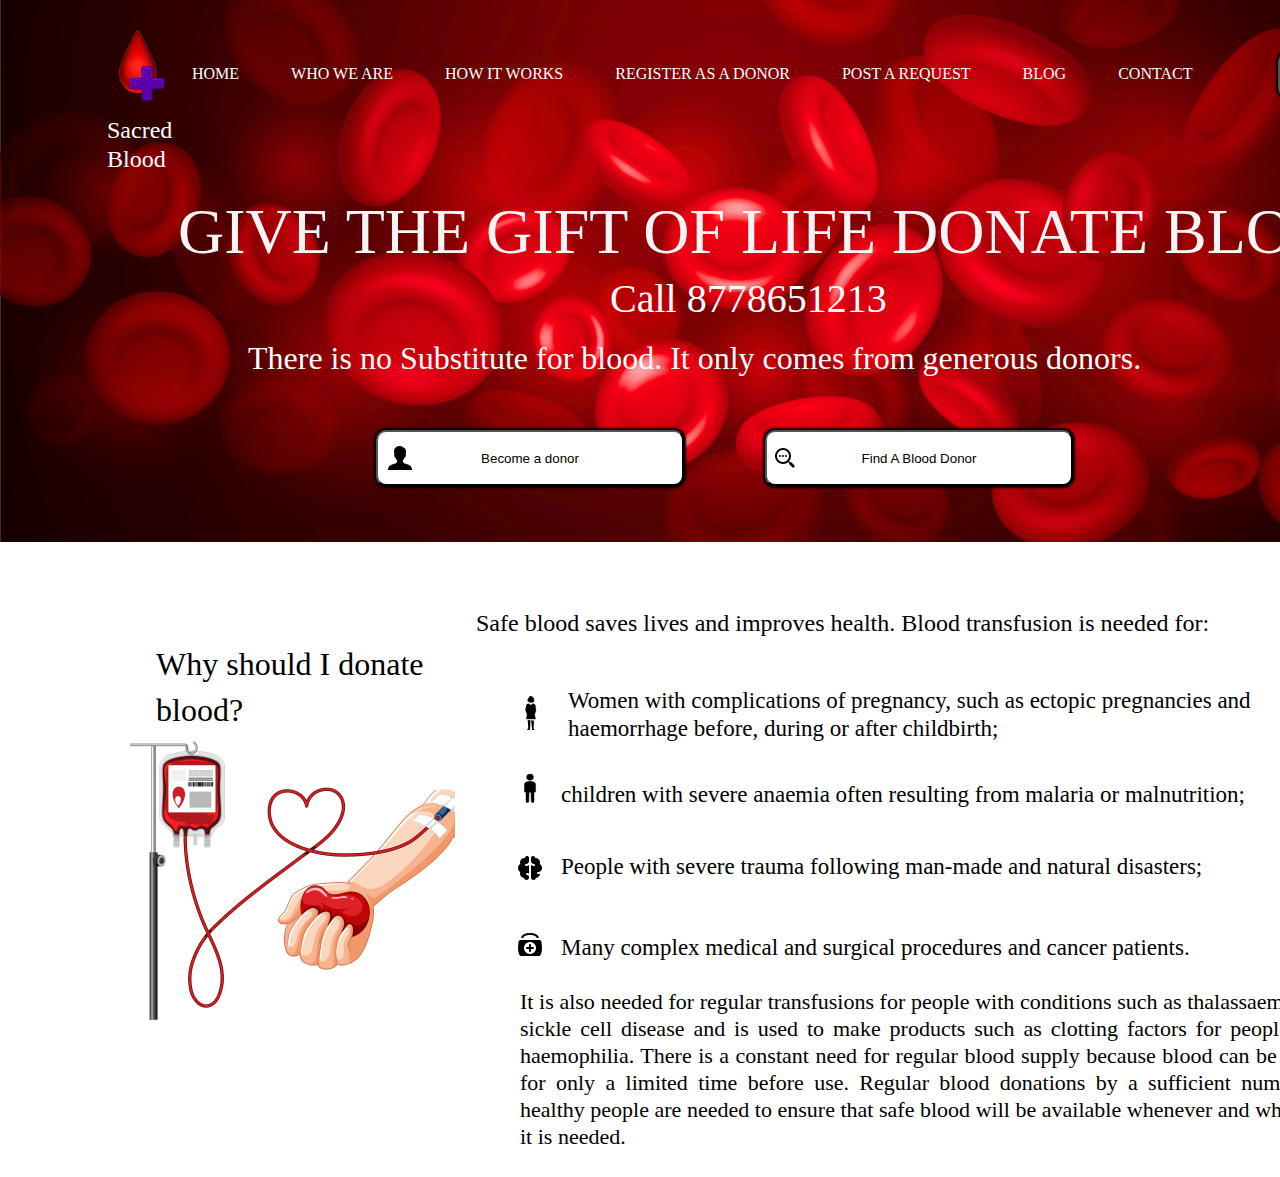
<file: blood kow/index.html>
<html>
    <head>
        <title>Sacred Blood</title>
        <link rel="stylesheet" type="text/css" href="css/home.css" />
    </head>
    <body>
        <div class="bg1 pichead">
        <div class="nn">
            <a class="tab" href="#"></a>
            <a class="tab" href="#"></a>
            <a class="tab" href="#"></a>
            <a class="tab" href="index.html">Home</a>
            <a class="tab" href="aboutus.html">Who We are</a>
            <a class="tab" href="how.html">How it Works</a>
            <a class="tab" href="register.html">Register as a Donor</a>
            <a class="tab" href="request.html">Post a Request</a>
            <a class="tab" href="#">Blog</a>
            <a class="tab" href="contact.html">Contact</a>
        </div>
        <img src="images/logo.png" alt="" class="logo">
        <input type="Submit" value="Blood Request" class="bloodrequest">
        <div>
            <h2 class="head">Sacred Blood</h2>
        </div>
        <div>
            <h1 class="mainhead">GIVE THE GIFT OF LIFE DONATE BLOOD</h1>
            <h3 class="number">Call 8778651213</h3>
            <h2 class="subhead">There is no Substitute for blood. It only comes from generous donors.</h2>
        </div>
        <div>
            <input class="becomeadonor" type="Submit" value="Become a donor">
            <input class="findablooddonor" type="Submit" value="Find A Blood Donor">
            <img class="man" src="images/man.png">
            <img class="search" src="images/search.png">
        </div>
        </div>
        <div>
            <h2 claSS="part2">Why should I donate blood?</h2>
            <p class="safe">Safe blood saves lives and improves health. Blood transfusion is needed for:
            </p>
            <img class ="icgirl" src="images/girl.png">
            <img class="icboy" src="images/boy.png">
            <img class="icbrain" src="images/brain.png">
            <img class="icmedkit" src="images/medkit.png">
            <p class="women">Women with complications of pregnancy, such as ectopic pregnancies and haemorrhage before, during or after childbirth;</p>
            <p class="children">children with severe anaemia often resulting from malaria or malnutrition;</p>
            <p class="people">People with severe trauma following man-made and natural disasters;</p>
            <p class="many">Many complex medical and surgical procedures and cancer patients.</p>
        </div>
        <img class="pichead2" src="images/head2.png">
        <p class="it">It is also needed for regular transfusions for people with conditions such as thalassaemia and sickle cell disease and is used to make products such as clotting factors for people with haemophilia. There is a constant need for regular blood supply because blood can be stored for only a limited time before use. Regular blood donations by a sufficient number of healthy people are needed to ensure that safe blood will be available whenever and wherever it is needed.</p>
    </body>
</html>
</file>
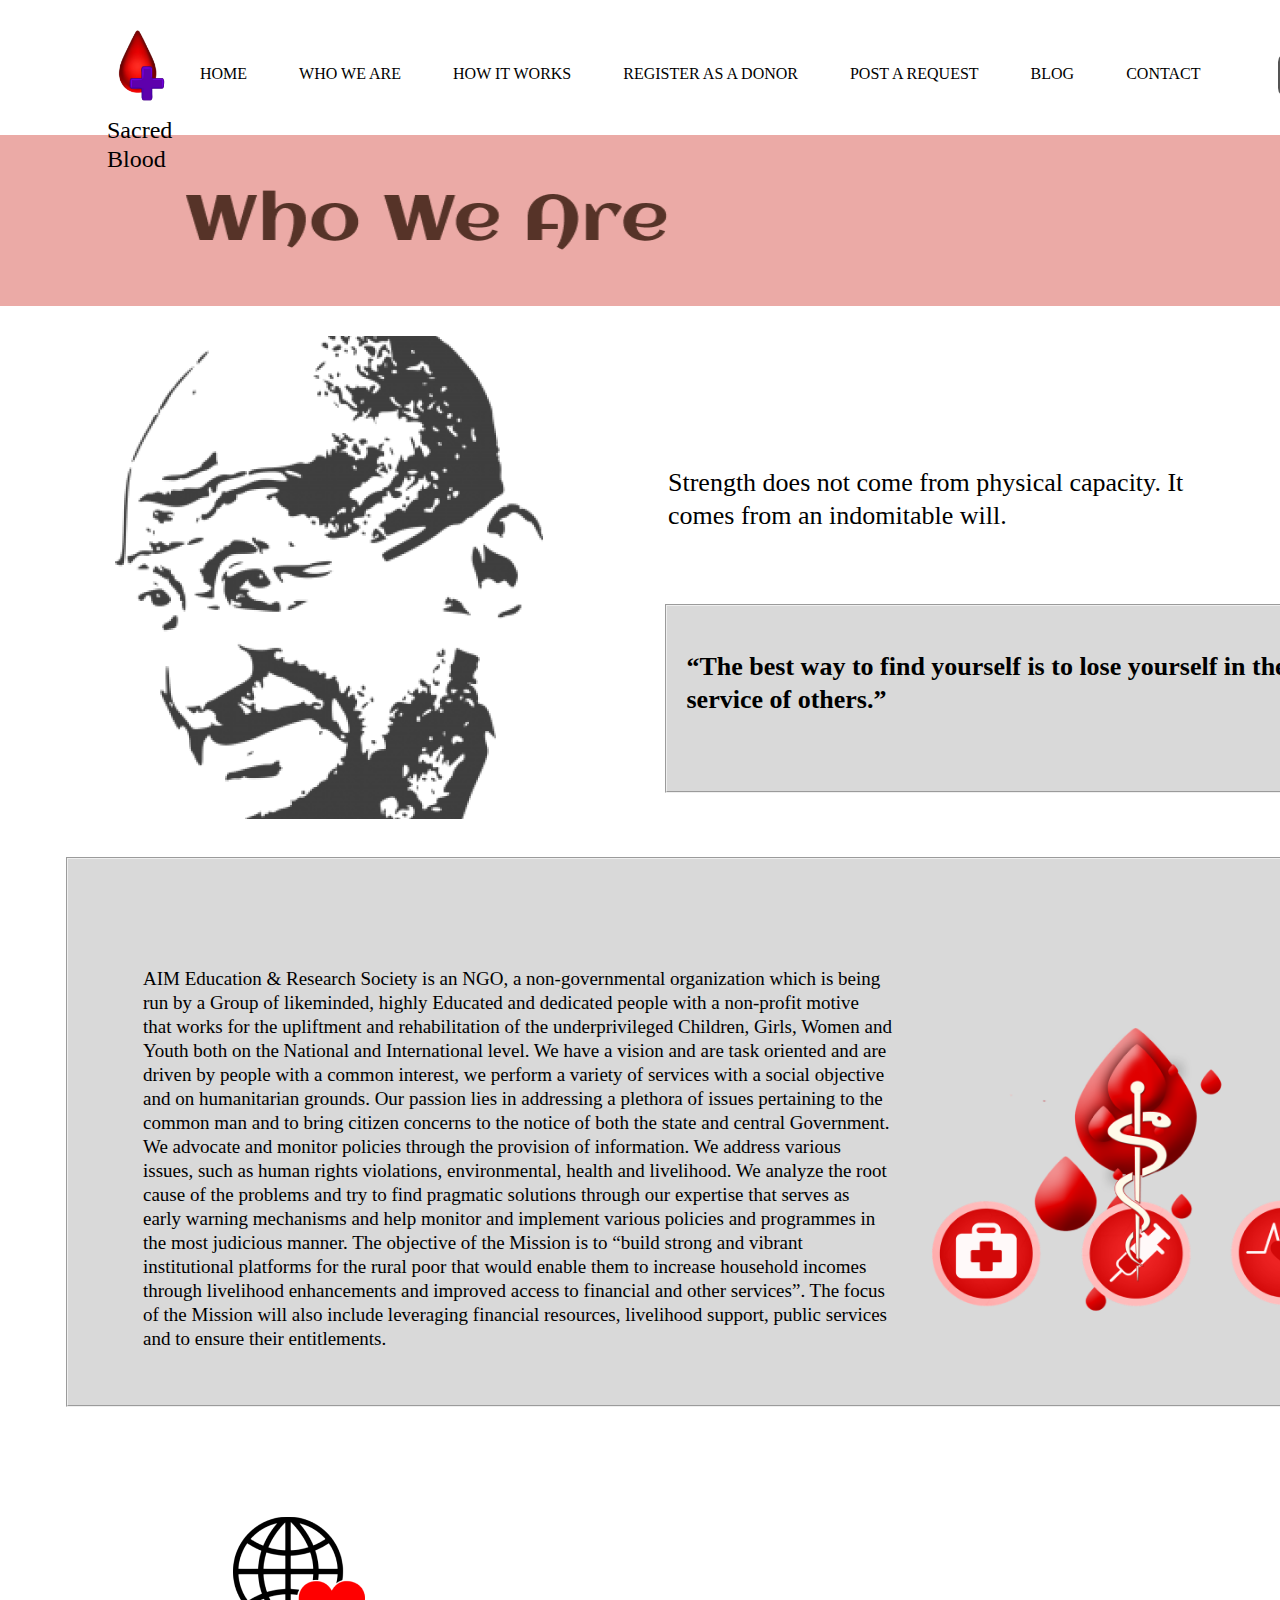
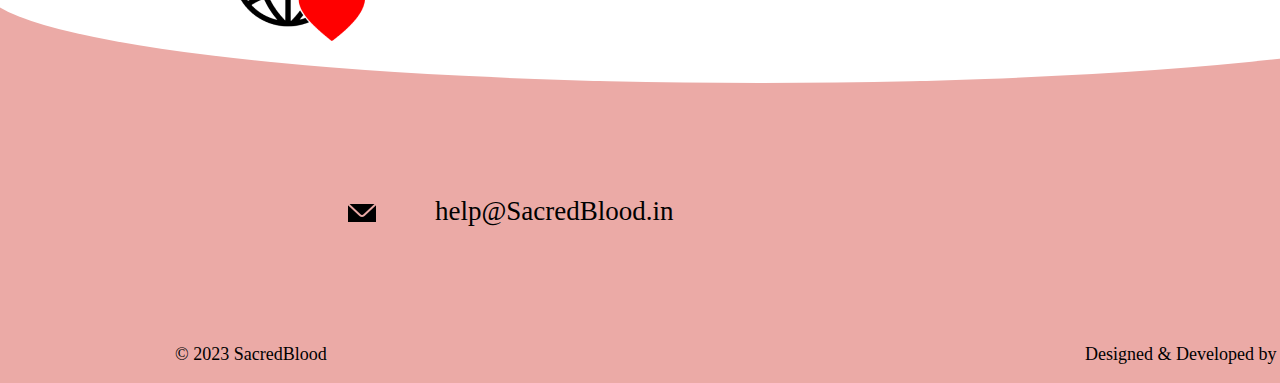
<file: blood kow/aboutus.html>
<html>
    <head>
        <title>About Us</title>
        <link rel="stylesheet" type="text/css" href="css/aboutus.css" />
    </head>
    <body>
        <div class="nn">
            <a class="tab" class="home" href="#"></a>
            <a class="tab" class="home" href="#"></a>
            <a class="tab" class="home" href="#"></a>
            <a class="tab" class="home" href="index.html">Home</a>
            <a class="tab" class="home" href="aboutus.html">Who We are</a>
            <a class="tab" class="home" href="how.html">How it Works</a>
            <a class="tab" class="home" href="register.html">Register as a Donor</a>
            <a class="tab" class="home" href="request.html">Post a Request</a>
            <a class="tab" class="home" href="#">Blog</a>
            <a class="tab" class="home" href="contact.html">Contact</a>
        </div>
        <input type="Submit" value="Blood Request" class="bloodrequest">
        <img src="images/about.png" class="headrect">        
        <div>
            <img src="images/logo.png" alt="" class="logo">
            <h2 class="head">Sacred Blood</h2>
        </div>
        <img class="gandhi" src="images/gandhi.png">
        <h2 class="quote">Strength does not come from physical capacity. It comes from an indomitable will.</h2>
        <fieldset class="quotet">
            <h4>“The best way to find yourself is to lose yourself  in the service of others.”</h4>
        </fieldset>
        <fieldset class="us">
            <p class="ust">AIM Education & Research Society is an NGO, a non-governmental organization which is being run by a Group of likeminded, highly Educated and dedicated people with a non-profit motive that works for the upliftment and rehabilitation of the underprivileged Children, Girls, Women and Youth both on the National and International level. We have a vision and are task oriented and are driven by people with a common interest, we perform a variety of services with a social objective and on humanitarian grounds.
                Our passion lies in addressing a plethora of issues pertaining to the common man and to bring citizen concerns to the notice of both the state and central Government. We advocate and monitor policies through the provision of information. We address various issues, such as human rights violations, environmental, health and livelihood. We analyze the root cause of the problems and try to find pragmatic solutions through our expertise that serves as early warning mechanisms and help monitor and implement various policies and programmes in the most judicious manner.
                The objective of the Mission is to “build strong and vibrant institutional platforms for the rural poor that would enable them to increase household incomes through livelihood enhancements and improved access to financial and other services”. The focus of the Mission will also include leveraging financial resources, livelihood support, public services and to ensure their entitlements.</p>
        </fieldset>
        <img class="blogo" src="images/blogo.png">
        <div class="rectangle"></div>
        <div class="oval"></div>
        <img class="world" src="images/charity-heart-silhouette-4772938 1.png" alt="">
        <img class="mail" src="images/mail.png" alt="">
        <p class="mailt">help@SacredBlood.in</p>
        <p class="right">© 2023 SacredBlood</p>
        <p class="right2">Designed & Developed by SacredBlood</p>
    </body>
</html>
</file>
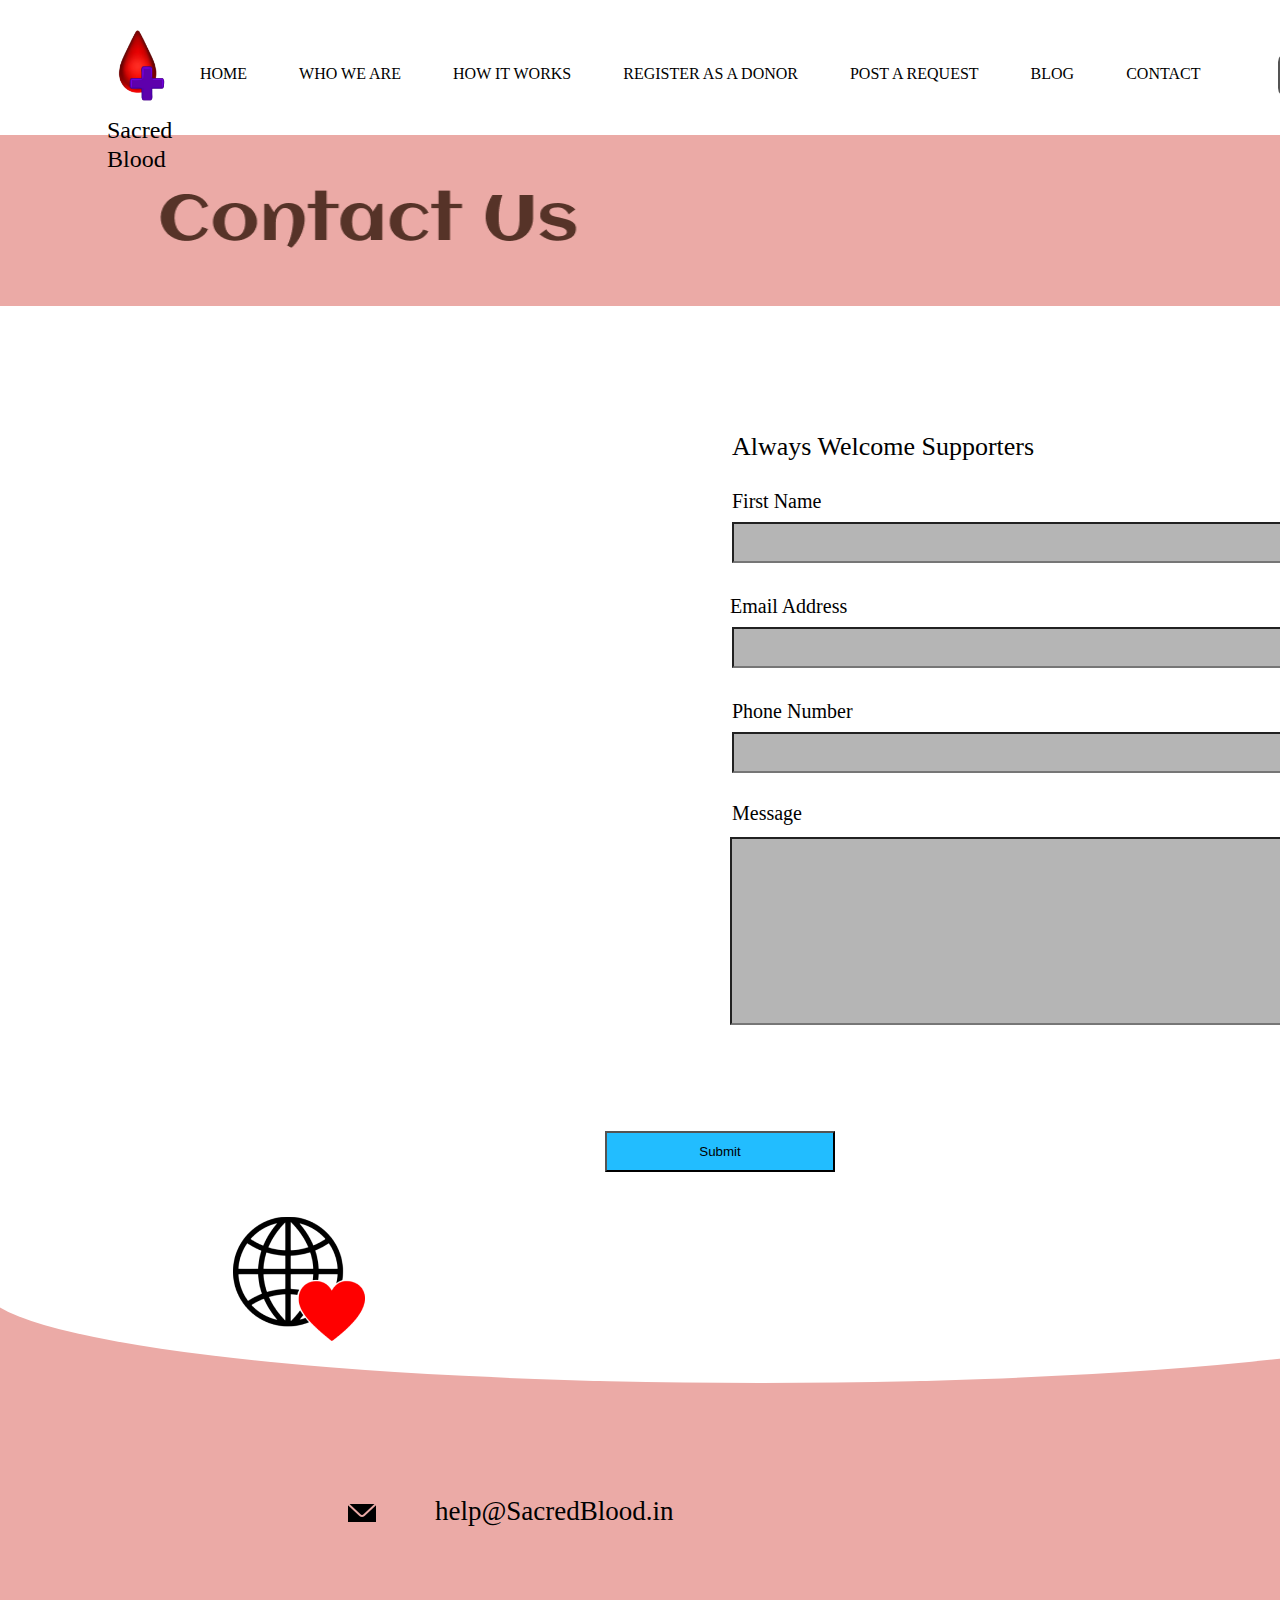
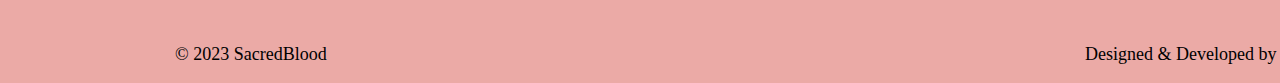
<file: blood kow/contact.html>
<html>
    <head>
        <title>Contact Us</title>
        <link rel="stylesheet" type="text/css" href="css/contact.css" />
    </head>
    <body>
        <div class="nn">
            <a class="tab" class="home" href="#"></a>
            <a class="tab" class="home" href="#"></a>
            <a class="tab" class="home" href="#"></a>
            <a class="tab" class="home" href="index.html">Home</a>
            <a class="tab" class="home" href="who.html">Who We are</a>
            <a class="tab" class="home" href="how.html">How it Works</a>
            <a class="tab" class="home" href="register.html">Register as a Donor</a>
            <a class="tab" class="home" href="request.html">Post a Request</a>
            <a class="tab" class="home" href="#">Blog</a>
            <a class="tab" class="home" href="contact.html">Contact</a>
        </div>
        <input type="Submit" value="Blood Request" class="bloodrequest">
        <img src="images/contact.png" class="headrect">
        <div>
            <img src="images/logo.png" alt="" class="logo">
            <h2 class="head">Sacred Blood</h2>
        </div>
        <h2 class="headl">Always Welcome Supporters</h2>
        <label class="fn">First Name</label>
        <input class="fnt" type="text">
        <label class="email">Email Address</label>
        <input class="emailt" type="text">
        <label class="phone">Phone Number</label>
        <input class="phonet" type="text">
        <label class="message">Message</label>
        <input class="messaget" type="text">
        <input class="butsend" type="submit">
        <div class="rectangle"></div>
        <div class="oval"></div>
        <img class="world" src="images/charity-heart-silhouette-4772938 1.png" alt="">
        <img class="mail" src="images/mail.png" alt="">
        <p class="mailt">help@SacredBlood.in</p>
        <p class="right">© 2023 SacredBlood</p>
        <p class="right2">Designed & Developed by SacredBlood</p>
    </body>
</html>
</file>
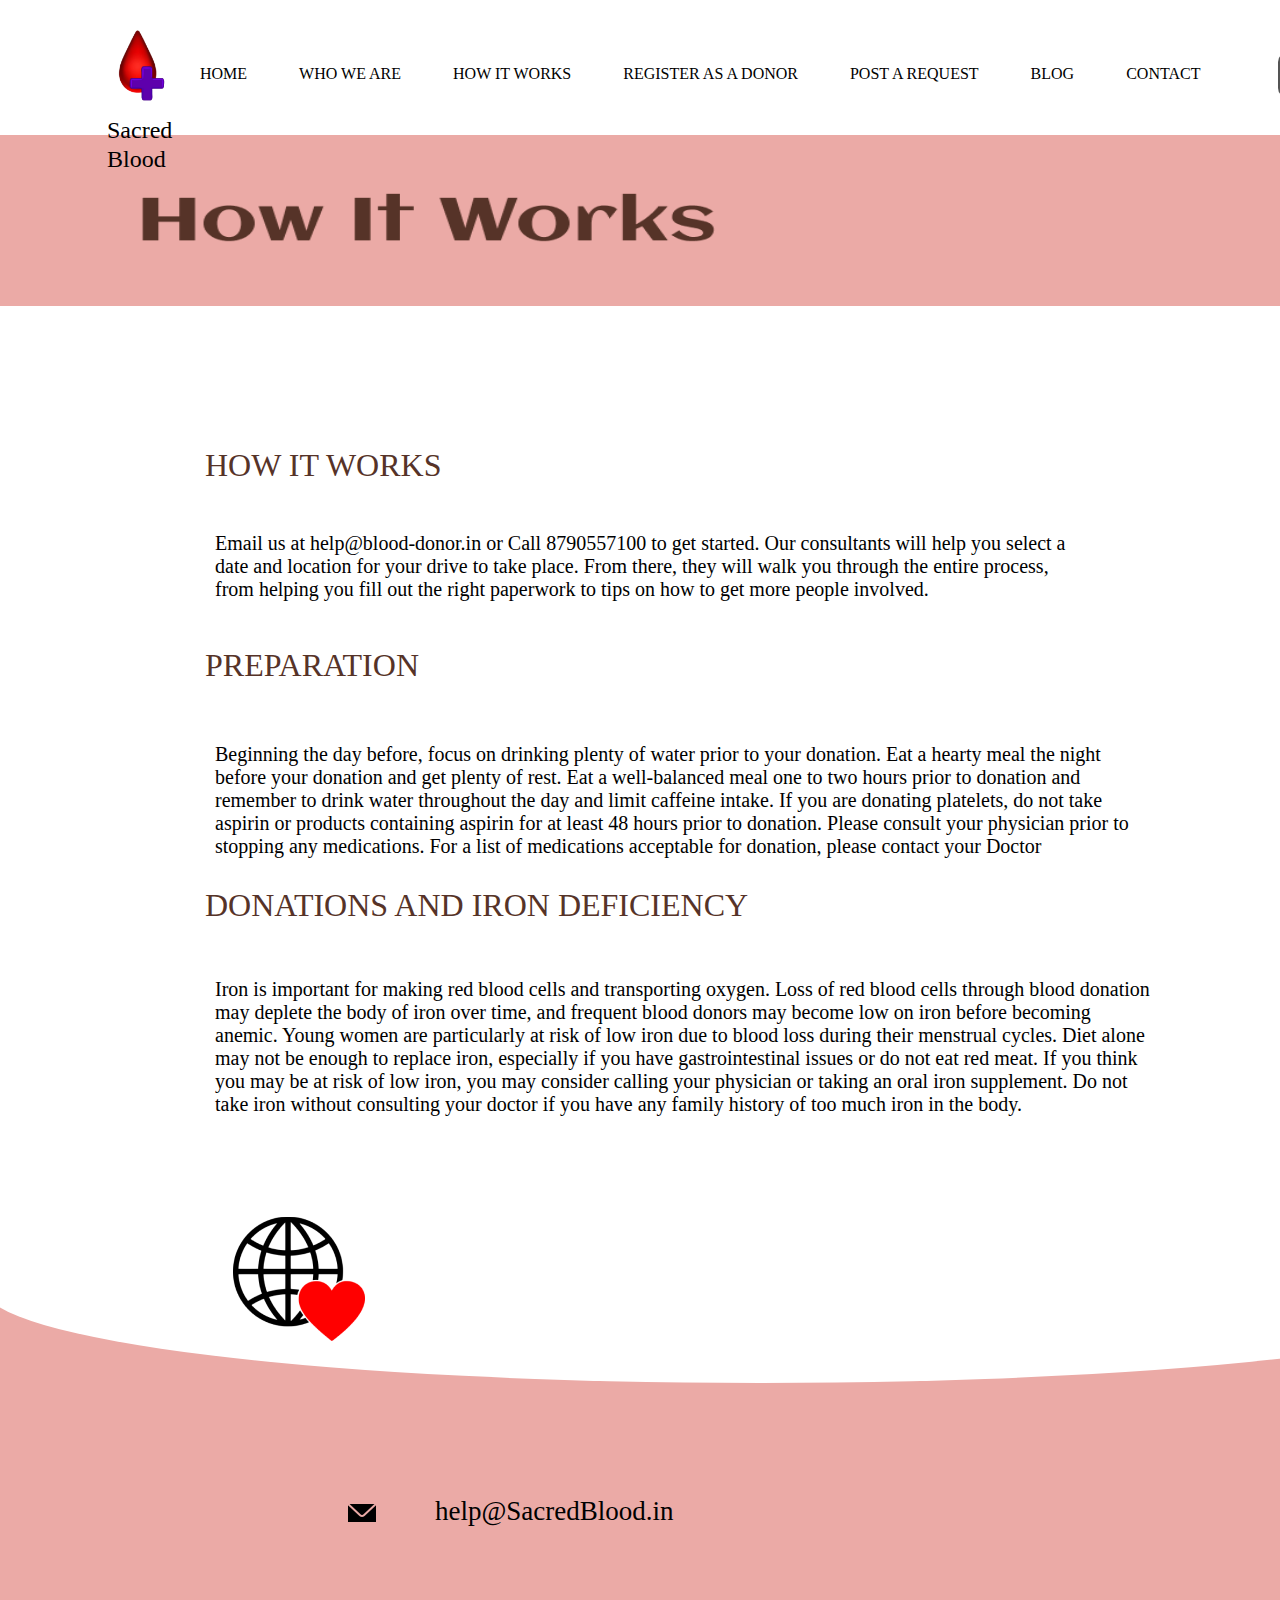
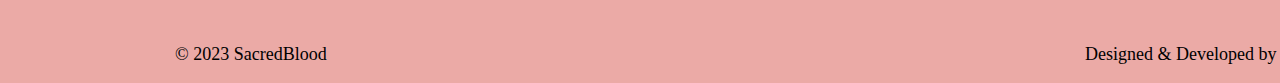
<file: blood kow/how.html>
<html>
    <head>
        <title>How it Works</title>
        <link rel="stylesheet" type="text/css" href="css/how.css" />
    </head>
    <body>
        <div class="nn">
            <a class="tab" class="home" href="#"></a>
            <a class="tab" class="home" href="#"></a>
            <a class="tab" class="home" href="#"></a>
            <a class="tab" class="home" href="index.html">Home</a>
            <a class="tab" class="home" href="aboutus.html">Who We are</a>
            <a class="tab" class="home" href="how.html">How it Works</a>
            <a class="tab" class="home" href="register.html">Register as a Donor</a>
            <a class="tab" class="home" href="request.html">Post a Request</a>
            <a class="tab" class="home" href="#">Blog</a>
            <a class="tab" class="home" href="contact.html">Contact</a>
        </div>
        <input type="Submit" value="Blood Request" class="bloodrequest">
        <img src="images/how.png" class="headrect">        
        <div>
            <img src="images/logo.png" alt="" class="logo">
            <h2 class="head">Sacred Blood</h2>
        </div>
        <h1 class="head1">How It Works</h1>
        <p class="head1t">Email us at help@blood-donor.in or Call 8790557100 to get started. Our consultants will help you
            select a date and location for your drive to take place. From there, they will walk you through the
            entire process, from helping you fill out the right paperwork to tips on how to get more people 
            involved.</p>
        <h1 class="head2">Preparation</h1>
        <p class="head2t">Beginning the day before, focus on drinking plenty of water prior to your donation. Eat a hearty meal the night before your donation and get plenty of rest. Eat a well-balanced meal one to two hours prior to donation and remember to drink water throughout the day and limit caffeine intake. If you are donating platelets, do not take aspirin or products containing aspirin for at least 48 hours prior to donation. Please consult your physician prior to stopping any medications. For a list of medications acceptable for donation, please contact your Doctor</p>
        <h1 class="head3">DONATIONS AND IRON DEFICIENCY</h1>
        <p class="head3t">Iron is important for making red blood cells and transporting oxygen. Loss of red blood cells through blood donation may deplete the body of iron over time, and frequent blood donors may become low on iron before becoming anemic. Young women are particularly at risk of low iron due to blood loss during their menstrual cycles.
            Diet alone may not be enough to replace iron, especially if you have gastrointestinal issues or do not eat red meat. If you think you may be at risk of low iron, you may consider calling your physician or taking an oral iron supplement. Do not take iron without consulting your doctor if you have any family history of too much iron in the body.</p>
        <div class="rectangle"></div>
        <div class="oval"></div>
        <img class="world" src="images/charity-heart-silhouette-4772938 1.png" alt="">
        <img class="mail" src="images/mail.png" alt="">
        <p class="mailt">help@SacredBlood.in</p>
        <p class="right">© 2023 SacredBlood</p>
        <p class="right2">Designed & Developed by SacredBlood</p>
    </body>
</html>
</file>
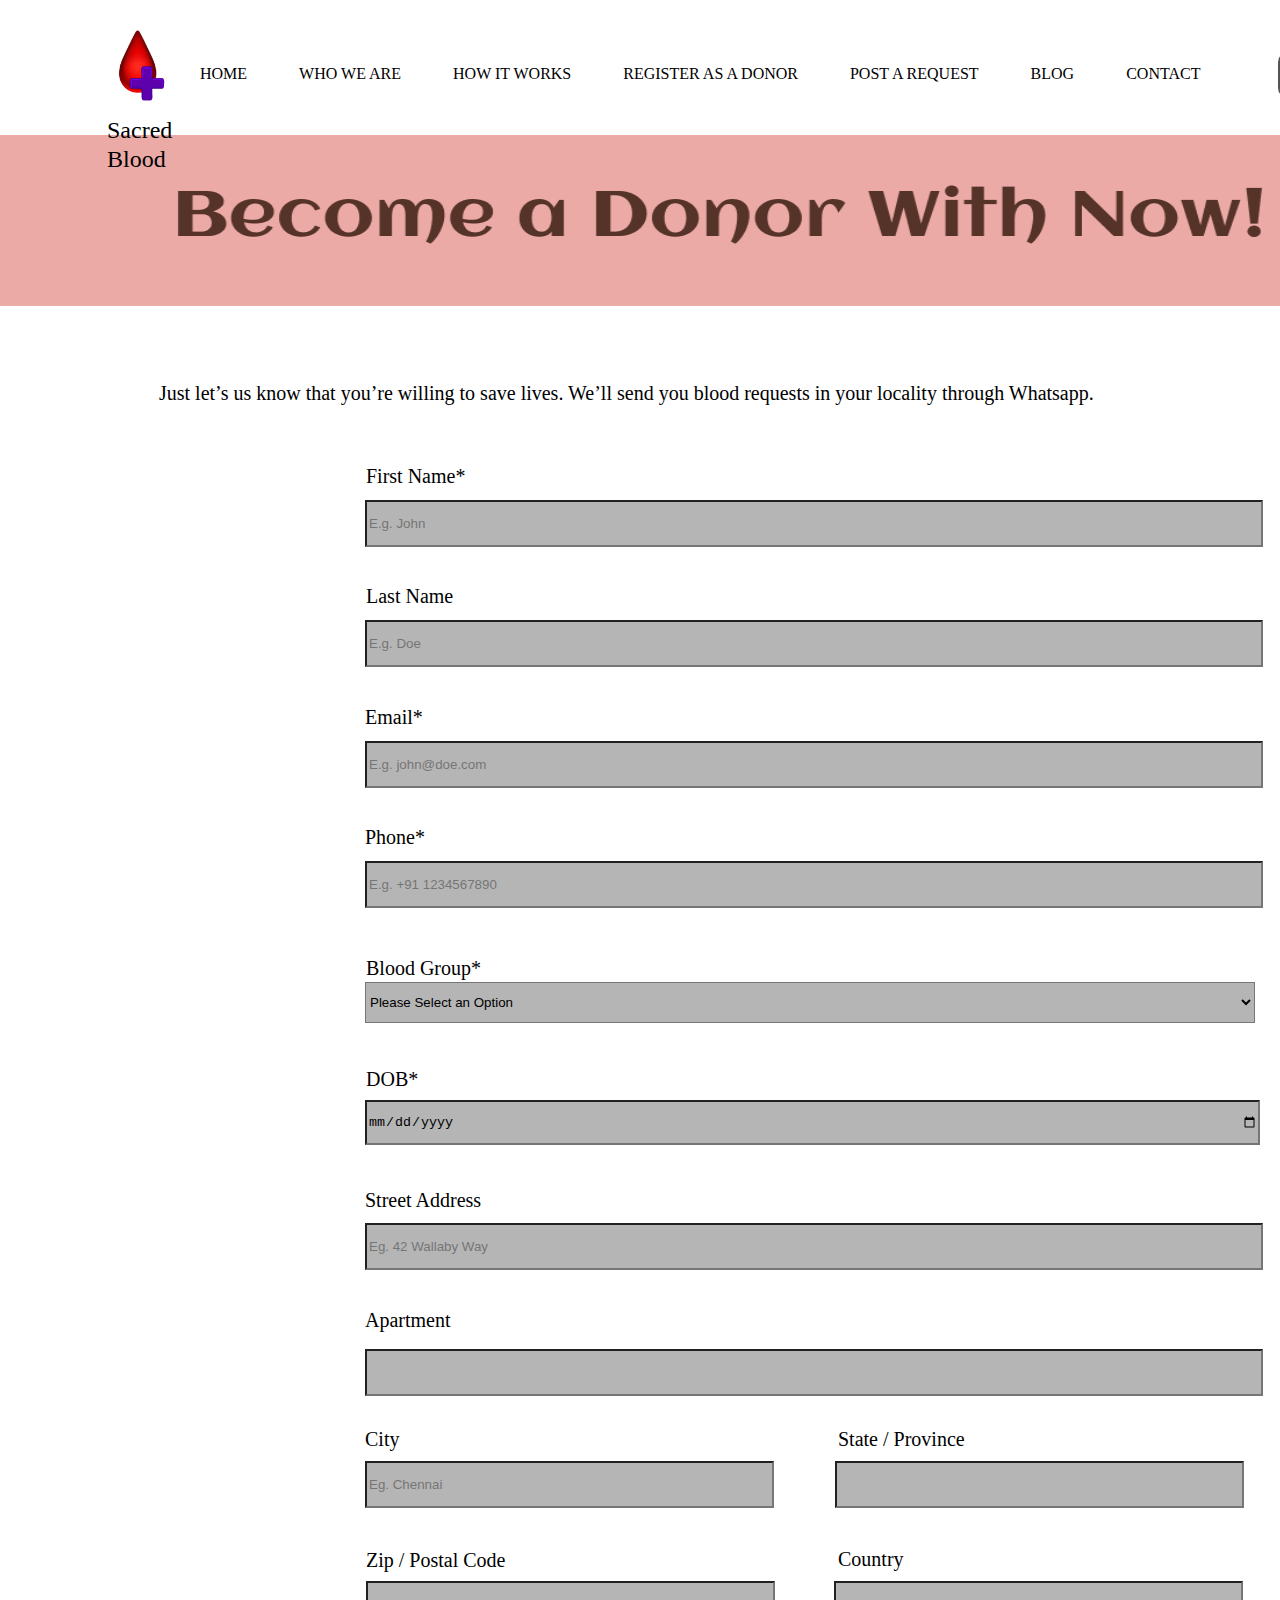
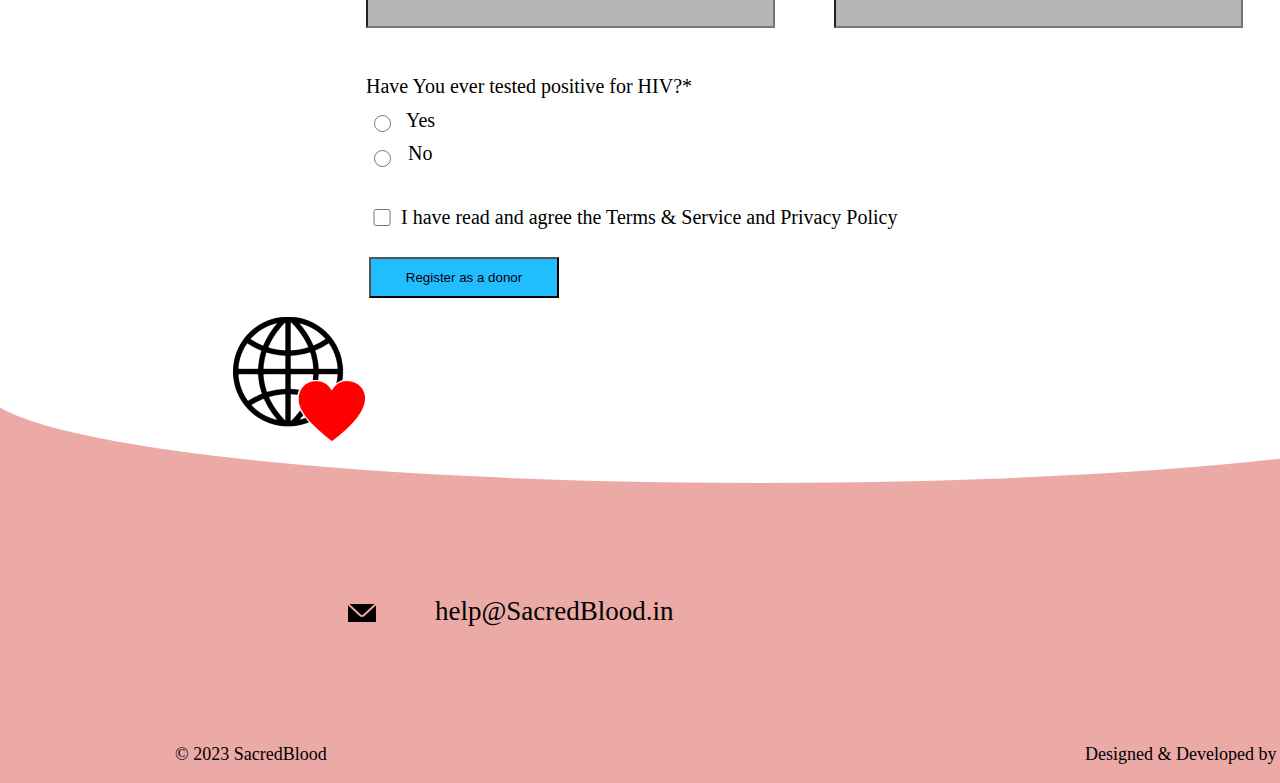
<file: blood kow/register.html>
<!DOCTYPE html>
<html lang='en'>
    <head>
        <meta charset="UTF-8">
        <meta http-equiv="X-UA-Compatible" content="IE=edge">
        <meta name="viewport" content="width=device-width, initial-scale=1.0">
        <title>Register as a Donor</title>
        <link rel="stylesheet" type="text/css" href="css/register.css" />
    </head>
    <body>
        <div class="nn">
            <a class="tab" class="home" href="#"></a>
            <a class="tab" class="home" href="#"></a>
            <a class="tab" class="home" href="#"></a>
            <a class="tab" class="home" href="index.html">Home</a>
            <a class="tab" class="home" href="aboutus.html">Who We are</a>
            <a class="tab" class="home" href="how.html">How it Works</a>
            <a class="tab" class="home" href="register.html">Register as a Donor</a>
            <a class="tab" class="home" href="request.html">Post a Request</a>
            <a class="tab" class="home" href="#">Blog</a>
            <a class="tab" class="home" href="contact.html">Contact</a>
        </div>
        <input type="Submit" value="Blood Request" class="bloodrequest">
        <img src="images/rectanglehead.png" class="headrect">        
        <div>
            <img src="images/logo.png" alt="" class="logo">
            <h2 class="head">Sacred Blood</h2>
        </div>
        <h4 class="wordhead">Just let’s us know that you’re willing to save lives. We’ll send you blood requests in your locality through Whatsapp.</h4>
        <form class="register" action="" method="post">
        
        <p class="fn">First  Name*</p>
        <input class="fnt" type="text" placeholder="E.g. John"name="firstname"required>
     
        
        <p class="ln">Last Name </p>
        <input class="lnt" type="text" placeholder="E.g. Doe"name="lastname">

        
        <p class="e">Email*</p>
        <input class="et" type="email" placeholder="E.g. john@doe.com"name="email"required>


        <p class="ph">Phone*</p>
        <input class="pht" type="number" placeholder="E.g. +91 1234567890"name="phone"required>

        <p class="bg">Blood Group*</p>
        <select class="bgt" name="blood" required>
            <option>Please Select an Option</option>
            <option>A+</option>
            <option >A-</option>
            <option >B+</option>
            <option >B-</option>
            <option >O+</option>
            <option >O-</option>
            <option >AB+</option>
            <option >AB-</option>
            <option >Bombay Blood type</option>
        </select>
        <p class="dob">DOB*</p><br>
        <input class="dobt" type="date" name="dob" required>
        <p class="st">Street Address</p>
        <input class="stt" type="text" placeholder="Eg. 42 Wallaby Way"name="street">
        <p class="apartment">Apartment</p>
        <input class="apartmentt" type="text"name="apart">
        <p class="city">City</p>
        <input class="cityt" type="text" placeholder="Eg. Chennai"name="city">
        <p class="state">State / Province</p>
        <input class="statet" type="text"name="state">
        <p class="zip">Zip / Postal Code</p>
        <input class="zipt" type="number"name="zip">
        <p class="country">Country</p>
        <input class="countryt" type="text"name="country">
        <p class="qn">Have You ever tested positive for HIV?*</p>

        <input class="qn1" type="radio" name="hiv" value="Yes">
        <label class="qnl1" >Yes</label>
        <input class="qn2" type="radio" name="hiv"value="No">
        <label class="qnl2">No</label>

        
        <form action="#" onsubmit="if(document.getElementById('agree').checked) { return true; } else { alert('Please indicate that you have read and agree to the Terms and Conditions and Privacy Policy'); return false; }">
        <input class="ck" type="checkbox"required>
        <p class="ckt">I have read and agree the Terms & Service and Privacy Policy</p>
        <input class="submitbut" type="Submit" name="submit" value="Register as a donor">
        </form>
    </form>

        <div class="rectangle"></div>
        <div class="oval"></div>
        <img class="world" src="images/charity-heart-silhouette-4772938 1.png" alt="">
        <img class="mail" src="images/mail.png" alt="">
        <p class="mailt">help@SacredBlood.in</p>
        <p class="right">© 2023 SacredBlood</p>
        <p class="right2">Designed & Developed by SacredBlood</p>
    </body>
</html>
</file>
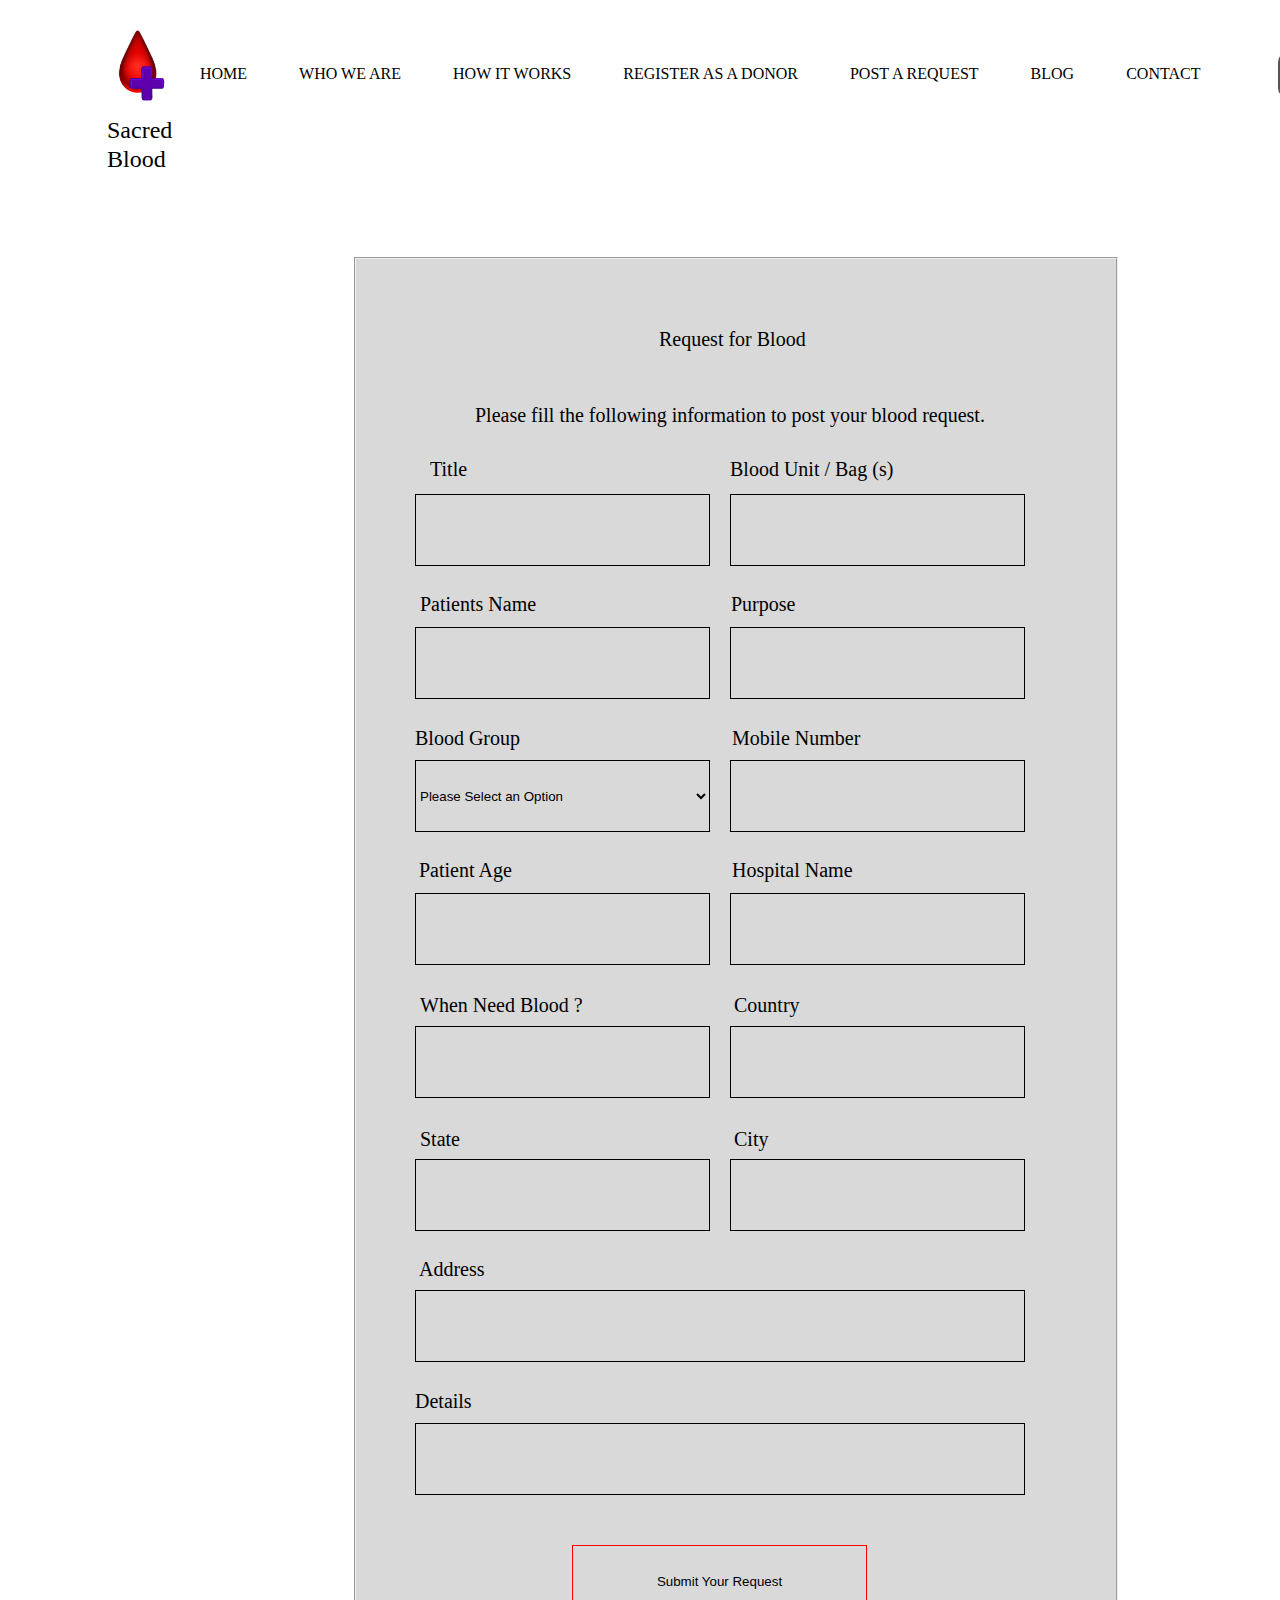
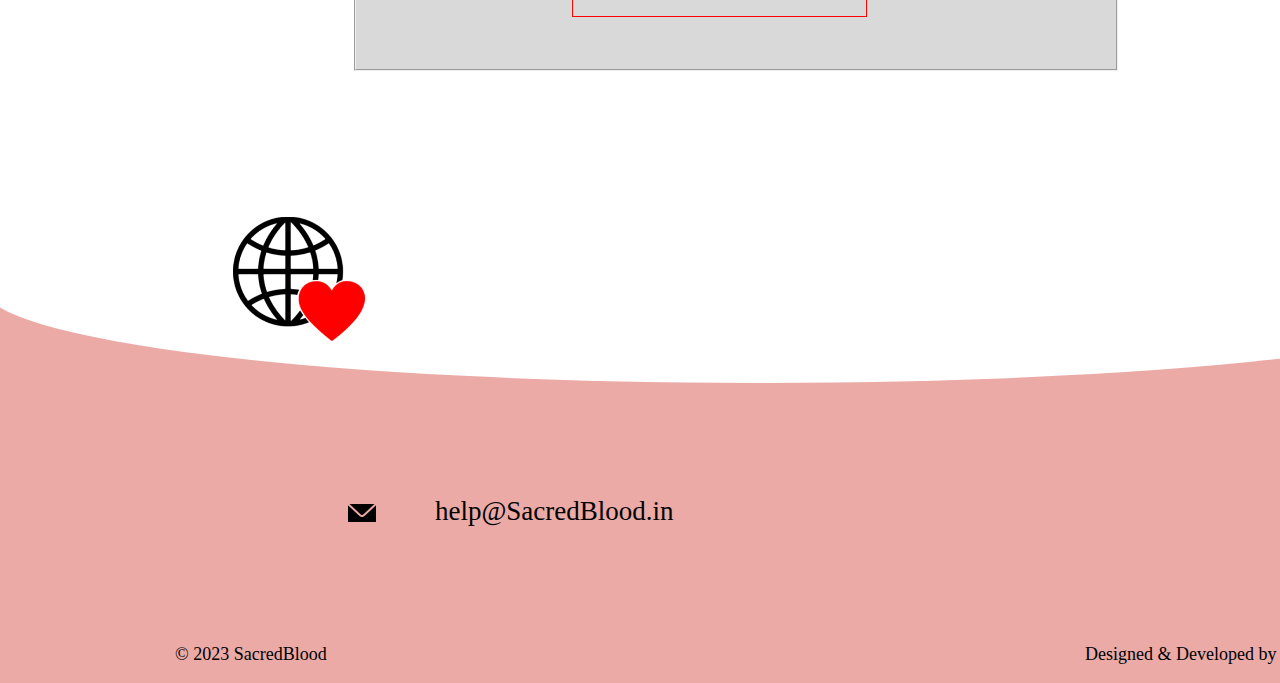
<file: blood kow/request.html>
<html>
    <head>
        <title>Request Post</title>
        <link rel="stylesheet" type="text/css" href="css/request.css" />
    </head>
    <body>
        <div class="nn">
            <a class="tab" class="home" href="#"></a>
            <a class="tab" class="home" href="#"></a>
            <a class="tab" class="home" href="#"></a>
            <a class="tab" class="home" href="index.html">Home</a>
            <a class="tab" class="home" href="aboutus.html">Who We are</a>
            <a class="tab" class="home" href="how.html">How it Works</a>
            <a class="tab" class="home" href="register.html">Register as a Donor</a>
            <a class="tab" class="home" href="request.html">Post a Request</a>
            <a class="tab" class="home" href="#">Blog</a>
            <a class="tab" class="home" href="contact.html">Contact</a>
        </div>
        <input type="Submit" value="Blood Request" class="bloodrequest">
        <div>
            <img src="images/logo.png" alt="" class="logo">
            <h2 class="head">Sacred Blood</h2>
        </div>
        <fieldset class="field">
           
        </fieldset>
        <h3 class="fhead">Request for Blood</h3>
        <h4 class="fhead2">Please fill the following information to post your blood request.</h4>
        <form action="">
        <label class="title">Title</label>
        <input class="titlet" name="title" type="text">
        <label class="blood">Blood Unit / Bag (s)</label>
        <input class="bloodt" type="text" name="unit" require>
        <label class="patient">Patients Name</label>
        <input class="patientt" type="text" name="name" require>
        <label class="purpose" >Purpose</label>
        <input class="purposet" type="text" name="purpose">
        <label class="bloodg">Blood Group</label>
        <select class="bloodgt" name="blood" required>
            <option>Please Select an Option</option>
            <option>A+</option>
            <option >A-</option>
            <option >B+</option>
            <option >B-</option>
            <option >O+</option>
            <option >O-</option>
            <option >AB+</option>
            <option >AB-</option>
            <option >Bombay Blood type</option>
        </select>
        <label class="mobile">Mobile Number</label>
        <input class="mobilet" type="text" name="mobile" require>
        <label class="patienta">Patient Age</label>
        <input class="patientat" type="text" name="age">
        <label class="hospital">Hospital Name</label>
        <input class="hospitalt" type="text" name="hospital" require>
        <label class="when">When Need Blood ?</label>
        <input class="whent" type="text" name="why">
        <label class="country">Country</label>
        <input class="countryt" type="text" name="country">
        <label class="state">State</label>
        <input class="statet" type="text" name="state">
        <label class="city">City</label>
        <input class="cityt" type="text" name="city">
        <label class="address">Address</label>
        <input class="addresst" type="text" name="address">
        <label class="detail">Details</label>
        <input class="detailt" type="text" name="details">
        <input class="sub" type="submit" value="Submit Your Request">
        <div class="rectangle"></div>
        <div class="oval"></div>
        <img class="world" src="images/charity-heart-silhouette-4772938 1.png" alt="">
        <img class="mail" src="images/mail.png" alt="">
        <p class="mailt">help@SacredBlood.in</p>
        <p class="right">© 2023 SacredBlood</p>
        <p class="right2">Designed & Developed by SacredBlood</p>
        </form>
    </body>
</html>
</file>
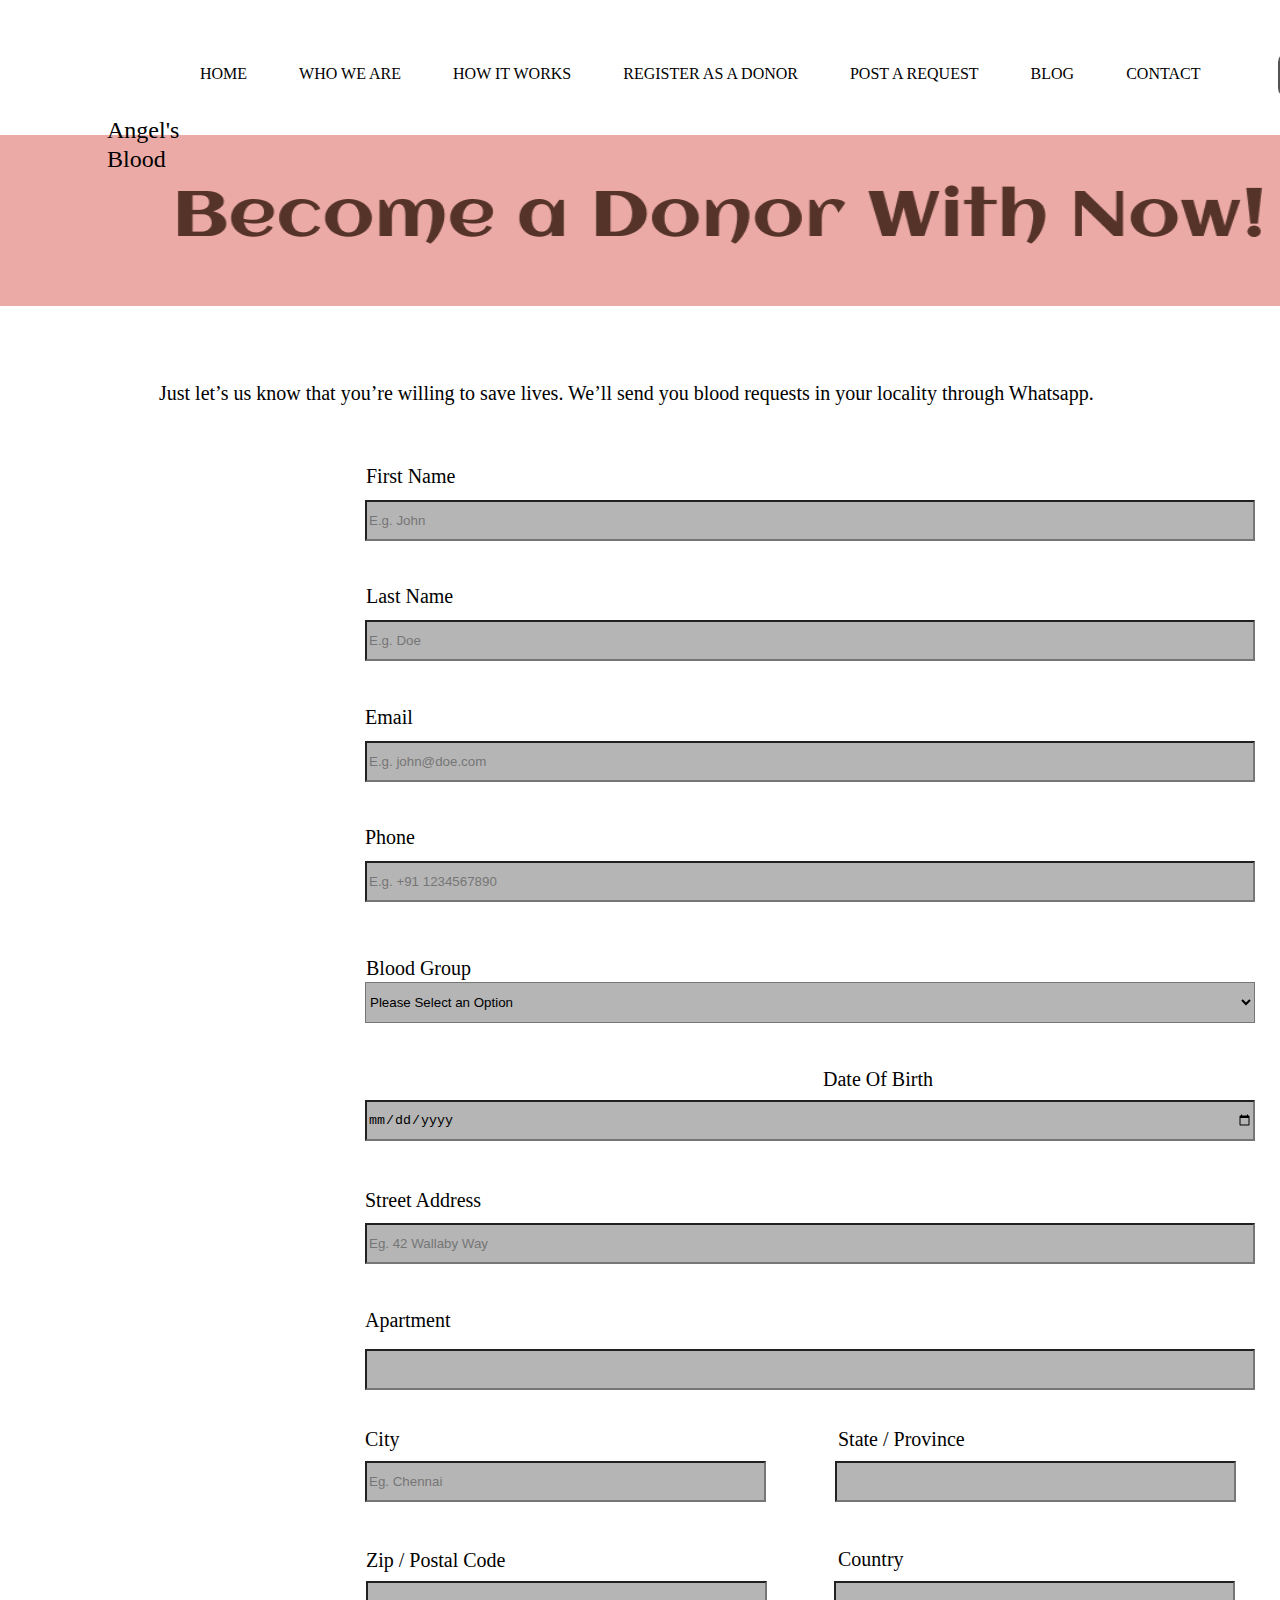
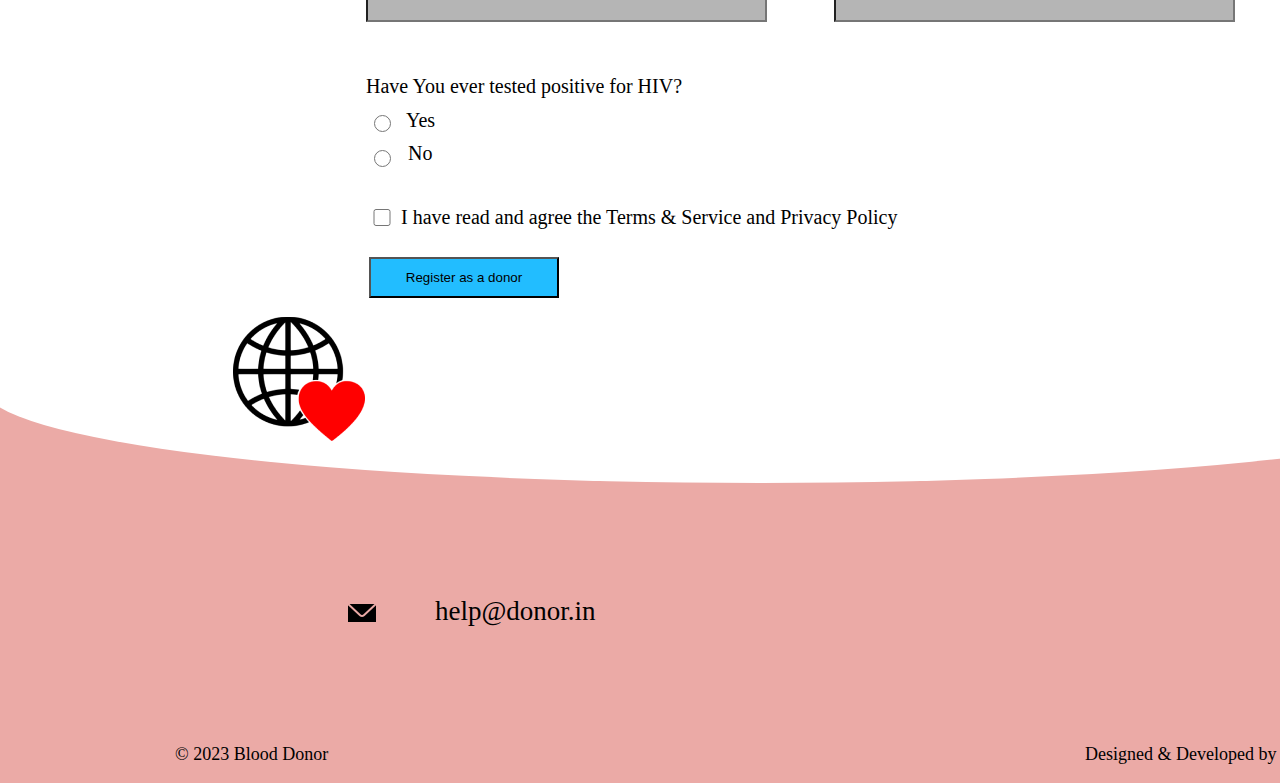
<file: blood kow/backend/register.html>
<html>
    <head>
        <title>Register as a Donor</title>
        <link rel="stylesheet" type="text/css" href="register.css" />
    </head>
    <body>
        <div class="nn">
            <a class="tab" class="home" href="#"></a>
            <a class="tab" class="home" href="#"></a>
            <a class="tab" class="home" href="#"></a>
            <a class="tab" class="home" href="home.html">Home</a>
            <a class="tab" class="home" href="#">Who We are</a>
            <a class="tab" class="home" href="#">How it Works</a>
            <a class="tab" class="home" href="#">Register as a Donor</a>
            <a class="tab" class="home" href="request.html">Post a Request</a>
            <a class="tab" class="home" href="#">Blog</a>
            <a class="tab" class="home" href="#">Contact</a>
        </div>
        <input type="Submit" value="Blood Request" class="bloodrequest">
        <img src="images/rectanglehead.png" class="headrect">        
        <div>
            <h2 class="head">Angel's Blood</h2>
        </div>
        <h4 class="wordhead">Just let’s us know that you’re willing to save lives. We’ll send you blood requests in your locality through Whatsapp.</h4>
        <p class="fn">First  Name </p>
        <input class="fnt" type="text" placeholder="E.g. John">
        <p class="ln">Last Name </p>
        <input class="lnt" type="text" placeholder="E.g. Doe">
        <p class="e">Email</p>
        <input class="et" type="email" placeholder="E.g. john@doe.com">
        <p class="ph">Phone</p>
        <input class="pht" type="number" placeholder="E.g. +91 1234567890">
        <p class="bg">Blood Group</p>
        <select class="bgt">
            <option>Please Select an Option</option>
            <option>A+</option>
            <option >A-</option>
            <option >B+</option>
            <option >B-</option>
            <option >O+</option>
            <option >O-</option>
            <option >AB+</option>
            <option >AB-</option>
            <option >Bombay Blood type</option>
        </select>
        <p class="dob">Date Of Birth</p>
        <input class="dobt" type="date">
        <p class="st">Street Address</p>
        <input class="stt" type="text" placeholder="Eg. 42 Wallaby Way">
        <p class="apartment">Apartment</p>
        <input class="apartmentt" type="text">
        <p class="city">City</p>
        <input class="cityt" type="text" placeholder="Eg. Chennai">
        <p class="state">State / Province</p>
        <input class="statet" type="text">
        <p class="zip">Zip / Postal Code</p>
        <input class="zipt" type="text">
        <p class="country">Country</p>
        <input class="countryt" type="text">
        <p class="qn">Have You ever tested positive for HIV?</p>
        <input class="qn1" type="radio" name="hiv">
        <label class="qnl1">Yes</label>
        <input class="qn2" type="radio" name="hiv">
        <label class="qnl2">No</label>
        <input class="ck" type="checkbox">
        <p class="ckt">I have read and agree the Terms & Service and Privacy Policy</p>
        <input class="submitbut" type="Submit" value="Register as a donor">
        <div class="rectangle"></div>
        <div class="oval"></div>
        <img class="world" src="images/charity-heart-silhouette-4772938 1.png" alt="">
        <img class="mail" src="images/mail.png" alt="">
        <p class="mailt">help@donor.in</p>
        <p class="right">© 2023 Blood Donor</p>
        <p class="right2">Designed & Developed by Blood-Donor</p>
    </body>
</html>
</file>
<file: blood kow/css/home.css>
.bg1{
    position: absolute;
    width: 1440px;
    height: 542px;
    left: 0px;
    top: 0px;
}
.logo{
    position: absolute;
    width: 135px;
    height: 135px;
    left: 70px;
    top: 0px;
}
.nn{
    margin-top: 65px;
}
.tab{
    font-family: 'Inder';
    font-style: normal;
    font-weight: 400;
    font-size: 16px;
    text-decoration: none;
    margin-left: 3rem;
/* identical to box height */

    text-transform: uppercase;
    font-feature-settings: 'ss02' on, 'ss01' on, 'salt' on, 'liga' off;

    color: #FFFFFF;


}
.tab:hover{
    color: #ff8f44;
}

.bloodrequest{
    position: absolute;
    width: 153px;
    height: 46px;
    left: 1278px;
    top: 52px;

    background: #FFFFFF;
    border-radius: 10px;
    box-shadow: 0px 0px 2px 2px rgb(0,0,0);
}
.bloodrequest:hover {
    background-color:#ff8f44;
    transition: 0.1s;
}
.mainhead{
    position: absolute;
    width: 1250px;
    height: 84px;
    left: 178px;
    top: 148px;

    font-family: 'IM FELL English SC';
    font-style: normal;
    font-weight: 400;
    font-size: 64px;
    line-height: 81px;

    color: #F5F5F5;
}
.number{
    position: absolute;
width: 331px;
height: 50px;
left: 610px;
top: 234px;

font-family: 'Inder';
font-style: normal;
font-weight: 400;
font-size: 40px;
line-height: 50px;
/* identical to box height */


color: #FFFFFF;
}
.subhead{
    position: absolute;
width: 1054px;
height: 40px;
left: 248px;
top: 311px;

font-family: 'Inder';
font-style: normal;
font-weight: 400;
font-size: 32px;
line-height: 40px;
/* identical to box height */


color: #FFFFFF;

}
.becomeadonor{
    position: absolute;
width: 308px;
height: 56px;
left: 376px;
top: 430px;

background: #FFFFFF;
border-radius: 10px;
box-shadow: 0px 0px 2px 2px rgb(0,0,0);
}
.becomeadonor:hover {
    background-color:#ff8f44;
    transition: 0.1s;
}
.findablooddonor{
    position: absolute;
    width: 308px;
    height: 56px;
    left: 765px;
    top: 430px;
    
    background: #FFFFFF;
    border-radius: 10px;
    box-shadow: 0px 0px 2px 2px rgb(0,0,0);
}
.findablooddonor:hover {
    background-color:#ff8f44;
    transition: 0.1s;
}
.man{
    position: absolute;
width: 30px;
height: 30px;
left: 385px;
top: 443px;

}
.search{
    position: absolute;
    width: 24px;
    height: 24px;
    left: 773px;
    top: 446px;

}
.head{
    position: absolute;
    width: 88px;
    height: 58px;
    left: 107px;
    top: 96px;
    
    font-family: 'Irish Grover';
    font-style: normal;
    font-weight: 400;
    font-size: 24px;
    line-height: 29px;
    
    color: #FFFFFF;
}
.pichead{
    background-image: url('head.png');
    position: absolute;
    width: 100%;
    height: 542px;
    background-repeat: no-repeat;
    background-size: cover;
}
.part2{
    position: absolute;
    width: 273px;
    height: 78px;
    left: 156px;
    top: 614px;
    
    font-family: 'Dela Gothic One';
    font-style: normal;
    font-weight: 400;
    font-size: 32px;
    line-height: 46px;
    
    color: #000000;
}
.icgirl{
    position: absolute;
    width: 41px;
    height: 41px;
    left: 510px;
    top: 693px;
}

.icboy{
    position: absolute;
    width: 44px;
    height: 41px;
    left: 508px;
    top: 768px;
}
.icbrain{
    position: absolute;
    width: 30px;
    height: 30px;
    left: 515px;
    top: 853px;
}
.icmedkit{
    position: absolute;
    width: 30px;
    height: 30px;
    left: 515px;
    top: 930px;
}
.safe{
    position: absolute;
    width: 862px;
    height: 58px;
    left: 476px;
    top: 585px;
    
    font-family: 'Inter';
    font-style: normal;
    font-weight: 400;
    font-size: 24px;
    line-height: 29px;
    
    color: #000000;
}
.women{position: absolute;
    width: 770px;
    height: 56px;
    left: 568px;
    top: 664px;
    
    font-family: 'Inter';
    font-style: normal;
    font-weight: 400;
    font-size: 23px;
    line-height: 28px;
    
    color: #000000;
}
.children{position: absolute;
    width: 792px;
    height: 28px;
    left: 561px;
    top: 758px;
    
    font-family: 'Inter';
    font-style: normal;
    font-weight: 400;
    font-size: 23px;
    line-height: 28px;
    /* identical to box height */
    
    
    color: #000000;
}
.people{position: absolute;
    width: 758px;
    height: 28px;
    left: 561px;
    top: 830px;
    
    font-family: 'Inter';
    font-style: normal;
    font-weight: 400;
    font-size: 23px;
    line-height: 28px;
    /* identical to box height */
    
    
    color: #000000;
}
.many{position: absolute;
    width: 745px;
    height: 28px;
    left: 561px;
    top: 911px;
    
    font-family: 'Inter';
    font-style: normal;
    font-weight: 400;
    font-size: 23px;
    line-height: 28px;
    /* identical to box height */
    
    
    color: #000000;
}
.pichead2{position: absolute;
    width: 325px;
    height: 287px;
    left: 130px;
    top: 737px;
}
.it{position: absolute;
    width: 817px;
    height: 189px;
    left: 520px;
    top: 966px;
    
    font-family: 'Inter';
    font-style: normal;
    font-weight: 400;
    font-size: 22px;
    line-height: 27px;
    text-align: justify;
    
    color: #000000;
    
}
</file>
<file: blood kow/css/aboutus.css>
.nn{
    margin-top: 65px;
}
.logo{
    position: absolute;
    width: 135px;
    height: 135px;
    left: 70px;
    top: 0px;
}
.tab{
    font-family: 'Inder';
    font-style: normal;
    font-weight: 400;
    font-size: 16px;
    text-decoration: none;
    margin-left: 3rem;
/* identical to box height */

    text-transform: uppercase;
    font-feature-settings: 'ss02' on, 'ss01' on, 'salt' on, 'liga' off;

    color: #000000;
}
.tab:hover{
    color:red;
}
.bloodrequest{
    position: absolute;
    width: 153px;
    height: 46px;
    left: 1278px;
    top: 52px;

    background: #FFFFFF;
    border-radius: 10px;
}
.head{
    position: absolute;
    width: 88px;
    height: 58px;
    left: 107px;
    top: 96px;
    
    font-family: 'Irish Grover';
    font-style: normal;
    font-weight: 400;
    font-size: 24px;
    line-height: 29px;
    
    color: #000000;
}
.headrect{
    position: absolute;
    width: 1673px;
    height: 171px;
    left: -66px;
    top: 135px;
}
.gandhi{
    position: absolute;
    width: 428px;
    height: 483px;
    left: 115px;
    top: 336px;
}
.quote{
    position: absolute;
    width: 567px;
    height: 99px;
    left: 668px;
    top: 444px;
    
    font-family: 'Alike';
    font-style: normal;
    font-weight: 400;
    font-size: 26px;
    line-height: 33px;
    
    color: #000000;
}
.quotet{
    position: absolute;
    width: 677px;
    height: 160px;
    left: 663px;
    top: 604px;
    
    background: #D9D9D9;
    font-family: 'Alike';
    font-style: normal;
    font-weight: 400;
    font-size: 26px;
    line-height: 33px;
    
    color: #000000;
    
}
.us{
    position: absolute;
    width: 1276px;
    height: 530px;
    left: 64px;
    top: 857px;
    
    background: #D9D9D9;
}
.ust{
    position: absolute;
    width: 749px;
    height: 282px;
    left: 75px;
    top: 89px;
    
    font-family: 'Alike';
    font-style: normal;
    font-weight: 400;
    font-size: 19px;
    line-height: 24px;
    
    color: #000000;
    
}
.blogo{
    position: absolute;
    width: 423px;
    height: 320px;
    left: 923px;
    top: 1008px;
}
.oval{
    background-color: #ffffff;
    border-radius: 50%;
    position: absolute;
    width: 1550px;
    height: 188px;
    left: -15px;
    top: 1495px;
}
.rectangle{
    height: 50px;
    width: 100px;
    background-color: #EBAAA6;
    position: absolute;
    width: 1550px;
    height: 388px;
    left: -15px;
    top: 1595px;
}
.world{
    position: absolute;
    width: 132px;
    height: 124px;
    left: 233px;
    top: 1517px;
}
.mail{
    position: absolute;
    width: 30px;
    height: 30px;
    left: 347px;
    top: 1798px;
}
.mailt{
    position: absolute;
    width: 183px;
    height: 33px;
    left: 435px;
    top: 1768px;
    
    font-family: 'Inter';
    font-style: normal;
    font-weight: 400;
    font-size: 27px;
    line-height: 33px;
    /* identical to box height */
    
    
    color: #000000;
    
}
.right{
    position: absolute;
    width: 177px;
    height: 22px;
    left: 175px;
    top: 1925px;
    
    font-family: 'Inter';
    font-style: normal;
    font-weight: 400;
    font-size: 18px;
    line-height: 22px;
    /* identical to box height */
    
    
    color: #000000;
}
.right2{
    position: absolute;
    width: 333px;
    height: 22px;
    left: 1085px;
    top: 1925px;
    
    font-family: 'Inter';
    font-style: normal;
    font-weight: 400;
    font-size: 18px;
    line-height: 22px;
    color: #000000;
}
.donortext{
    position: absolute;
    width: 1111px;
    height: 72px;
    left: 205px;
    bottom: 2051px;
    
    font-family: 'Aclonica';
    font-style: normal;
    font-weight: 400;
    font-size: 64px;
    line-height: 73px;
    
    color: #563328;
    
}
</file>
<file: blood kow/css/contact.css>
.logo{
    position: absolute;
    width: 135px;
    height: 135px;
    left: 70px;
    top: 0px;
}
.nn{
    margin-top: 65px;
}
.tab{
    font-family: 'Inder';
    font-style: normal;
    font-weight: 400;
    font-size: 16px;
    text-decoration: none;
    margin-left: 3rem;
/* identical to box height */

    text-transform: uppercase;
    font-feature-settings: 'ss02' on, 'ss01' on, 'salt' on, 'liga' off;

    color: #000000;


}

.bloodrequest{
    position: absolute;
    width: 153px;
    height: 46px;
    left: 1278px;
    top: 52px;

    background: #FFFFFF;
    border-radius: 10px;
}
.head{
    position: absolute;
    width: 88px;
    height: 58px;
    left: 107px;
    top: 96px;
    
    font-family: 'Irish Grover';
    font-style: normal;
    font-weight: 400;
    font-size: 24px;
    line-height: 29px;
    
    color: #000000;
}
.headrect{
    position: absolute;
    width: 1573px;
    height: 171px;
    left: -66px;
    top: 135px;
}
.headl{
    position: absolute;
    width: 335px;
    height: 33px;
    left: 732px;
    top: 408px;
    
    font-family: 'Alike';
    font-style: normal;
    font-weight: 400;
    font-size: 26px;
    line-height: 33px;
    /* identical to box height */
    
    
    color: #000000;
    
}
.fn{
    position: absolute;
    width: 98px;
    height: 25px;
    left: 732px;
    top: 489px;
    
    font-family: 'Alike';
    font-style: normal;
    font-weight: 400;
    font-size: 20px;
    line-height: 25px;
    /* identical to box height */
    
    
    color: #000000;
}
.fnt{
    position: absolute;
    width: 608px;
    height: 41px;
    left: 732px;
    top: 522px;
    
    background: #B5B5B5;
}
.email{
    position: absolute;
    width: 129px;
    height: 25px;
    left: 730px;
    top: 594px;
    
    font-family: 'Alike';
    font-style: normal;
    font-weight: 400;
    font-size: 20px;
    line-height: 25px;
    /* identical to box height */
    
    
    color: #000000;
}
.emailt{
    position: absolute;
    width: 608px;
    height: 41px;
    left: 732px;
    top: 627px;
    
    background: #B5B5B5;
}
.phone{
    position: absolute;
    width: 137px;
    height: 25px;
    left: 732px;
    top: 699px;
    
    font-family: 'Alike';
    font-style: normal;
    font-weight: 400;
    font-size: 20px;
    line-height: 25px;
    /* identical to box height */
    
    
    color: #000000;
}
.phonet{
    position: absolute;
    width: 608px;
    height: 41px;
    left: 732px;
    top: 732px;
    
    background: #B5B5B5;
    
}
.message{
    position: absolute;
    width: 76px;
    height: 25px;
    left: 732px;
    top: 801px;
    
    font-family: 'Alike';
    font-style: normal;
    font-weight: 400;
    font-size: 20px;
    line-height: 25px;
    /* identical to box height */
    
    
    color: #000000;
    
}
.messaget{
    position: absolute;
    width: 608px;
    height: 188px;
    left: 730px;
    top: 837px;
    
    background: #B5B5B5;
}
.butsend{
    position: absolute;
    width: 230px;
    height: 41px;
    left: 605px;
    top: 1131px;
    
    background: #22BDFF;
}
.oval{
    background-color: #ffffff;
    border-radius: 50%;
    position: absolute;
    width: 1550px;
    height: 188px;
    left: -15px;
    top: 1195px;
}
.rectangle{
    height: 50px;
    width: 100px;
    background-color: #EBAAA6;
    position: absolute;
    width: 1550px;
    height: 388px;
    left: -15px;
    top: 1295px;
}
.world{
    position: absolute;
    width: 132px;
    height: 124px;
    left: 233px;
    top: 1217px;
}
.mail{
    position: absolute;
    width: 30px;
    height: 30px;
    left: 347px;
    top: 1498px;
}
.mailt{
    position: absolute;
    width: 183px;
    height: 33px;
    left: 435px;
    top: 1468px;
    
    font-family: 'Inter';
    font-style: normal;
    font-weight: 400;
    font-size: 27px;
    line-height: 33px;
    /* identical to box height */
    
    
    color: #000000;
    
}
.right{
    position: absolute;
    width: 177px;
    height: 22px;
    left: 175px;
    top: 1625px;
    
    font-family: 'Inter';
    font-style: normal;
    font-weight: 400;
    font-size: 18px;
    line-height: 22px;
    /* identical to box height */
    
    
    color: #000000;
}
.right2{
    position: absolute;
    width: 333px;
    height: 22px;
    left: 1085px;
    top: 1625px;
    
    font-family: 'Inter';
    font-style: normal;
    font-weight: 400;
    font-size: 18px;
    line-height: 22px;
    color: #000000;
}
.donortext{
    position: absolute;
    width: 1111px;
    height: 72px;
    left: 205px;
    bottom: 2051px;
    
    font-family: 'Aclonica';
    font-style: normal;
    font-weight: 400;
    font-size: 64px;
    line-height: 73px;
    
    color: #563328;
    
}
</file>
<file: blood kow/css/how.css>
.nn{
    margin-top: 65px;
}
.logo{
    position: absolute;
    width: 135px;
    height: 135px;
    left: 70px;
    top: 0px;
}
.tab{
    font-family: 'Inder';
    font-style: normal;
    font-weight: 400;
    font-size: 16px;
    text-decoration: none;
    margin-left: 3rem;
/* identical to box height */

    text-transform: uppercase;
    font-feature-settings: 'ss02' on, 'ss01' on, 'salt' on, 'liga' off;

    color: #000000;


}
.tab:hover{
    color:red;
}
.bloodrequest{
    position: absolute;
    width: 153px;
    height: 46px;
    left: 1278px;
    top: 52px;

    background: #FFFFFF;
    border-radius: 10px;
}
.head{
    position: absolute;
    width: 88px;
    height: 58px;
    left: 107px;
    top: 96px;
    
    font-family: 'Irish Grover';
    font-style: normal;
    font-weight: 400;
    font-size: 24px;
    line-height: 29px;
    
    color: #000000;
}
.headrect{
    position: absolute;
    width: 1673px;
    height: 171px;
    left: -66px;
    top: 135px;
}
.head1{
    position: absolute;
    width: 641px;
    height: 41px;
    left: 205px;
    bottom: 1468px;
    top: 422px;
    
    font-family: 'Alfa Slab One';
    font-style: normal;
    font-weight: 400;
    font-size: 32px;
    line-height: 44px;
    text-transform: uppercase;
    
    color: #563328;
    
}
.head1t{
    position: absolute;
    width: 861px;
    height: 95px;
    left: 215px;
    top: 512px;
    
    font-family: 'Alice';
    font-style: normal;
    font-weight: 400;
    font-size: 20px;
    line-height: 23px;
    
    color: #000000;
    
}
.head2{
    position: absolute;
    width: 641px;
    height: 41px;
    left: 205px;
    bottom: 1468px;
    top: 622px;
    
    font-family: 'Alfa Slab One';
    font-style: normal;
    font-weight: 400;
    font-size: 32px;
    line-height: 44px;
    text-transform: uppercase;
    
    color: #563328;
    
}
.head2t{
    position: absolute;
    width: 935px;
    height: 153px;
    left: 215px;
    top: 723px;
    
    font-family: 'Alice';
    font-style: normal;
    font-weight: 400;
    font-size: 20px;
    line-height: 23px;
    
    color: #000000;
    
}
.head3{
    position: absolute;
    width: 641px;
    height: 41px;
    left: 205px;
    bottom: 1468px;
    top: 862px;
    
    font-family: 'Alfa Slab One';
    font-style: normal;
    font-weight: 400;
    font-size: 32px;
    line-height: 44px;
    text-transform: uppercase;
    
    color: #563328;
    
}
.head3t{
    position: absolute;
    width: 937px;
    height: 188px;
    left: 215px;
    top: 958px;
    
    font-family: 'Alice';
    font-style: normal;
    font-weight: 400;
    font-size: 20px;
    line-height: 23px;
    
    color: #000000;
    
}
.oval{
    background-color: #ffffff;
    border-radius: 50%;
    position: absolute;
    width: 1550px;
    height: 188px;
    left: -15px;
    top: 1195px;
}
.rectangle{
    height: 50px;
    width: 100px;
    background-color: #EBAAA6;
    position: absolute;
    width: 1550px;
    height: 388px;
    left: -15px;
    top: 1295px;
}
.world{
    position: absolute;
    width: 132px;
    height: 124px;
    left: 233px;
    top: 1217px;
}
.mail{
    position: absolute;
    width: 30px;
    height: 30px;
    left: 347px;
    top: 1498px;
}
.mailt{
    position: absolute;
    width: 183px;
    height: 33px;
    left: 435px;
    top: 1468px;
    
    font-family: 'Inter';
    font-style: normal;
    font-weight: 400;
    font-size: 27px;
    line-height: 33px;
    /* identical to box height */
    
    
    color: #000000;
    
}
.right{
    position: absolute;
    width: 177px;
    height: 22px;
    left: 175px;
    top: 1625px;
    
    font-family: 'Inter';
    font-style: normal;
    font-weight: 400;
    font-size: 18px;
    line-height: 22px;
    /* identical to box height */
    
    
    color: #000000;
}
.right2{
    position: absolute;
    width: 333px;
    height: 22px;
    left: 1085px;
    top: 1625px;
    
    font-family: 'Inter';
    font-style: normal;
    font-weight: 400;
    font-size: 18px;
    line-height: 22px;
    color: #000000;
}
.donortext{
    position: absolute;
    width: 1111px;
    height: 72px;
    left: 205px;
    bottom: 2051px;
    
    font-family: 'Aclonica';
    font-style: normal;
    font-weight: 400;
    font-size: 64px;
    line-height: 73px;
    
    color: #563328;
    
}
</file>
<file: blood kow/css/register.css>
.nn{
    margin-top: 65px;
}
.logo{
    position: absolute;
    width: 135px;
    height: 135px;
    left: 70px;
    top: 0px;
}
.tab{
    font-family: 'Inder';
    font-style: normal;
    font-weight: 400;
    font-size: 16px;
    text-decoration: none;
    margin-left: 3rem;
/* identical to box height */

    text-transform: uppercase;
    font-feature-settings: 'ss02' on, 'ss01' on, 'salt' on, 'liga' off;

    color: #000000;


}
.tab:hover{
    color:red;
}
.bloodrequest{
    position: absolute;
    width: 153px;
    height: 46px;
    left: 1278px;
    top: 52px;

    background: #FFFFFF;
    border-radius: 10px;
}
.head{
    position: absolute;
    width: 88px;
    height: 58px;
    left: 107px;
    top: 96px;
    
    font-family: 'Irish Grover';
    font-style: normal;
    font-weight: 400;
    font-size: 24px;
    line-height: 29px;
    
    color: #000000;
}
.headrect{
    position: absolute;
    width: 1673px;
    height: 171px;
    left: -66px;
    top: 135px;
}
.wordhead{
    position: absolute;
    width: 1027px;
    height: 25px;
    left: 159px;
    top: 354px;
    
    font-family: 'Alike';
    font-style: normal;
    font-weight: 400;
    font-size: 20px;
    line-height: 25px;
    /* identical to box height */
    
    
    color: #000000;
}
.fn{
    position: absolute;
    width: 103px;
    height: 25px;
    left: 366px;
    top: 444px;
    
    font-family: 'Alike';
    font-style: normal;
    font-weight: 400;
    font-size: 20px;
    line-height: 25px;
    /* identical to box height */
    
    
    color: #000000;
}
.fnt{
    position: absolute;
    width: 890px;
    height: 41px;
    left: 365px;
    top: 500px;
    
    background: #B5B5B5;
    }
.ln{position: absolute;
    width: 98px;
    height: 25px;
    left: 366px;
    top: 564px;
    
    font-family: 'Alike';
    font-style: normal;
    font-weight: 400;
    font-size: 20px;
    line-height: 25px;
    /* identical to box height */
    
    
    color: #000000;
}
.lnt{position: absolute;
    width: 890px;
    height: 41px;
    left: 365px;
    top: 620px;
    
    background: #B5B5B5;
    
}
.e{position: absolute;
    width: 52px;
    height: 25px;
    left: 365px;
    top: 685px;
    
    font-family: 'Alike';
    font-style: normal;
    font-weight: 400;
    font-size: 20px;
    line-height: 25px;
    /* identical to box height */
    
    
    color: #000000;
}
.et{position: absolute;
    width: 890px;
    height: 41px;
    left: 365px;
    top: 741px;
    
    background: #B5B5B5;
}
.ph{position: absolute;
    width: 58px;
    height: 25px;
    left: 365px;
    top: 805px;
    
    font-family: 'Alike';
    font-style: normal;
    font-weight: 400;
    font-size: 20px;
    line-height: 25px;
    /* identical to box height */
    
    
    color: #000000;
}
.pht{position: absolute;
    width: 890px;
    height: 41px;
    left: 365px;
    top: 861px;
    
    background: #B5B5B5;
    
}
.bg{position: absolute;
    width: 116px;
    height: 25px;
    left: 366px;
    top: 936px;
    
    font-family: 'Alike';
    font-style: normal;
    font-weight: 400;
    font-size: 20px;
    line-height: 25px;
    /* identical to box height */
    
    
    color: #000000;
}
.bgt{position: absolute;
    width: 890px;
    height: 41px;
    left: 365px;
    top: 982px;
    
    background: #B5B5B5;
}
.dob{
    position: absolute;
    width: 179px;
    height: 25px;
    left: 366px;
    top: 1047px;
    
    font-family: 'Alike';
    font-style: normal;
    font-weight: 400;
    font-size: 20px;
    line-height: 25px;
    /* identical to box height */
    
    
    color: #000000;
    }
.dobt{position: absolute;
    width: 890px;
    height: 41px;
    left: 365px;
    top: 1100px;
    
    background: #B5B5B5;
}
.st{
    position: absolute;
    width: 130px;
    height: 25px;
    left: 365px;
    top: 1168px;
    
    font-family: 'Alike';
    font-style: normal;
    font-weight: 400;
    font-size: 20px;
    line-height: 25px;
    /* identical to box height */
    
    
    color: #000000;
}
.stt{
    position: absolute;
    width: 890px;
    height: 41px;
    left: 365px;
    top: 1223px;
    
    background: #B5B5B5;
}
.apartment{
    position: absolute;
    width: 97px;
    height: 25px;
    left: 365px;
    top: 1288px;
    
    font-family: 'Alike';
    font-style: normal;
    font-weight: 400;
    font-size: 20px;
    line-height: 25px;
    /* identical to box height */
    
    
    color: #000000;    
}
.apartmentt{
    position: absolute;
    width: 890px;
    height: 41px;
    left: 365px;
    top: 1349px;
    
    background: #B5B5B5;
}
.city{
    position: absolute;
    width: 37px;
    height: 25px;
    left: 365px;
    top: 1407px;
    
    font-family: 'Alike';
    font-style: normal;
    font-weight: 400;
    font-size: 20px;
    line-height: 25px;
    /* identical to box height */
    
    
    color: #000000;
}
.cityt{
    position: absolute;
    width: 401px;
    height: 41px;
    left: 365px;
    top: 1461px;
    
    background: #B5B5B5;
}
.state{
    position: absolute;
    width: 143px;
    height: 25px;
    left: 838px;
    top: 1407px;
    
    font-family: 'Alike';
    font-style: normal;
    font-weight: 400;
    font-size: 20px;
    line-height: 25px;
    /* identical to box height */
    
    
    color: #000000;
    
}
.statet{
    position: absolute;
    width: 401px;
    height: 41px;
    left: 835px;
    top: 1461px;
    
    background: #B5B5B5;
}
.zip{
    position: absolute;
    width: 153px;
    height: 25px;
    left: 366px;
    top: 1528px;
    
    font-family: 'Alike';
    font-style: normal;
    font-weight: 400;
    font-size: 20px;
    line-height: 25px;
    /* identical to box height */
    
    
    color: #000000;    
}
.zipt{
    position: absolute;
    width: 401px;
    height: 41px;
    left: 366px;
    top: 1581px;
    
    background: #B5B5B5;
}
.country{
    position: absolute;
    width: 75px;
    height: 25px;
    left: 838px;
    top: 1527px;
    
    font-family: 'Alike';
    font-style: normal;
    font-weight: 400;
    font-size: 20px;
    line-height: 25px;
    /* identical to box height */
    
    
    color: #000000;
}
.countryt{
    position: absolute;
    width: 401px;
    height: 41px;
    left: 834px;
    top: 1581px;
    
    background: #B5B5B5;
}
.qn{
    position: absolute;
    width: 344px;
    height: 25px;
    left: 366px;
    top: 1654px;
    
    font-family: 'Alike';
    font-style: normal;
    font-weight: 400;
    font-size: 20px;
    line-height: 25px;
    /* identical to box height */
    
    
    color: #000000;
}
.qn1{
    position: absolute;
    width: 17px;
    height: 17px;
    left: 369px;
    top: 1712px;
    
    background: #D9D9D9;
}
.qnl1{
    position: absolute;
    width: 30px;
    height: 25px;
    left: 406px;
    top: 1708px;
    
    font-family: 'Alike';
    font-style: normal;
    font-weight: 400;
    font-size: 20px;
    line-height: 25px;
    /* identical to box height */
    
    
    color: #000000;
    
}
.qn2{
    position: absolute;
    width: 17px;
    height: 17px;
    left: 369px;
    top: 1747px;
    
    background: #D9D9D9;
}

.qnl2{
    position: absolute;
    width: 27px;
    height: 25px;
    left: 408px;
    top: 1741px;
    
    font-family: 'Alike';
    font-style: normal;
    font-weight: 400;
    font-size: 20px;
    line-height: 25px;
    /* identical to box height */
    
    
    color: #000000;
}
.ck{
    position: absolute;
    width: 18px;
    height: 17px;
    left: 369px;
    top: 1806px;
    
    background: #D9D9D9;
}
.ckt{
    position: absolute;
    width: 547px;
    height: 25px;
    left: 401px;
    top: 1785px;
    
    font-family: 'Alike';
    font-style: normal;
    font-weight: 400;
    font-size: 20px;
    line-height: 25px;
    /* identical to box height */
    
    
    color: #000000;
}
.submitbut{
    position: absolute;
    width: 190px;
    height: 41px;
    left: 369px;
    top: 1857px;
    
    background: #22BDFF;
}
.botborder{
    position: absolute;
    width: 10735px;
    height: 388px;
    left: -7249px;
    top: 2095px;
    
    background: #EBAAA6;
}
.oval{
    background-color: #ffffff;
    border-radius: 50%;
    position: absolute;
    width: 1550px;
    height: 188px;
    left: -15px;
    top: 1895px;
}
.rectangle{
    height: 50px;
    width: 100px;
    background-color: #EBAAA6;
    position: absolute;
    width: 1550px;
    height: 388px;
    left: -15px;
    top: 1995px;
}
.world{
    position: absolute;
    width: 132px;
    height: 124px;
    left: 233px;
    top: 1917px;
}
.mail{
    position: absolute;
    width: 30px;
    height: 30px;
    left: 347px;
    top: 2198px;
}
.mailt{
    position: absolute;
    width: 183px;
    height: 33px;
    left: 435px;
    top: 2168px;
    
    font-family: 'Inter';
    font-style: normal;
    font-weight: 400;
    font-size: 27px;
    line-height: 33px;
    /* identical to box height */
    
    
    color: #000000;
    
}
.right{
    position: absolute;
    width: 177px;
    height: 22px;
    left: 175px;
    top: 2325px;
    
    font-family: 'Inter';
    font-style: normal;
    font-weight: 400;
    font-size: 18px;
    line-height: 22px;
    /* identical to box height */
    
    
    color: #000000;
}
.right2{
    position: absolute;
    width: 333px;
    height: 22px;
    left: 1085px;
    top: 2325px;
    
    font-family: 'Inter';
    font-style: normal;
    font-weight: 400;
    font-size: 18px;
    line-height: 22px;
    color: #000000;
}
.donortext{
    position: absolute;
    width: 1111px;
    height: 72px;
    left: 205px;
    bottom: 2051px;
    
    font-family: 'Aclonica';
    font-style: normal;
    font-weight: 400;
    font-size: 64px;
    line-height: 73px;
    
    color: #563328;
    
}
</file>
<file: blood kow/css/request.css>
.nn{
    margin-top: 65px;
}
.logo{
    position: absolute;
    width: 135px;
    height: 135px;
    left: 70px;
    top: 0px;
}
.tab{
    font-family: 'Inder';
    font-style: normal;
    font-weight: 400;
    font-size: 16px;
    text-decoration: none;
    margin-left: 3rem;
/* identical to box height */

    text-transform: uppercase;
    font-feature-settings: 'ss02' on, 'ss01' on, 'salt' on, 'liga' off;

    color: #000000;


}
.tab:hover{
    color:red;
}
.bloodrequest{
    position: absolute;
    width: 153px;
    height: 46px;
    left: 1278px;
    top: 52px;

    background: #FFFFFF;
    border-radius: 10px;
}
.head{
    position: absolute;
    width: 88px;
    height: 58px;
    left: 107px;
    top: 96px;
    
    font-family: 'Irish Grover';
    font-style: normal;
    font-weight: 400;
    font-size: 24px;
    line-height: 29px;
    
    color: #000000;
}
.field{
    position: absolute;
    width: 736px;
    height: 1394px;
    left: 352px;
    top: 257px;
    
    background: #D9D9D9;
}
.fhead{
    position: absolute;
    width: 161px;
    height: 25px;
    left: 659px;
    top: 307px;
    
    font-family: 'Alike';
    font-style: normal;
    font-weight: 400;
    font-size: 20px;
    line-height: 25px;
    /* identical to box height */
    
    
    color: #000000;
    
}
.fhead2{
    position: absolute;
    width: 567px;
    height: 25px;
    left: 475px;
    top: 376px;
    
    font-family: 'Alike';
    font-style: normal;
    font-weight: 400;
    font-size: 20px;
    line-height: 25px;
    /* identical to box height */
    
    
    color: #000000;
}
.title{
    position: absolute;
    width: 41px;
    height: 25px;
    left: 430px;
    top: 457px;
    
    font-family: 'Alike';
    font-style: normal;
    font-weight: 400;
    font-size: 20px;
    line-height: 25px;
    /* identical to box height */
    
    
    color: #000000;
}
.titlet{
    box-sizing: border-box;

    position: absolute;
    width: 295px;
    height: 72px;
    left: 415px;
    top: 494px;
    
    background: #D9D9D9;
    border: 1px solid #000000;
}
.blood{
    position: absolute;
    width: 173px;
    height: 25px;
    left: 730px;
    top: 457px;
    
    font-family: 'Alike';
    font-style: normal;
    font-weight: 400;
    font-size: 20px;
    line-height: 25px;
    /* identical to box height */
    
    
    color: #000000;
}
.bloodt{
    box-sizing: border-box;

    position: absolute;
    width: 295px;
    height: 72px;
    left: 730px;
    top: 494px;
    
    background: #D9D9D9;
    border: 1px solid #000000;
}
.patient{
    position: absolute;
    width: 129px;
    height: 25px;
    left: 420px;
    top: 592px;
    
    font-family: 'Alike';
    font-style: normal;
    font-weight: 400;
    font-size: 20px;
    line-height: 25px;
    /* identical to box height */
    
    
    color: #000000;
}
.patientt{
    box-sizing: border-box;

    position: absolute;
    width: 295px;
    height: 72px;
    left: 415px;
    top: 627px;
    
    background: #D9D9D9;
    border: 1px solid #000000;
    
}
.purpose{
    position: absolute;
    width: 75px;
    height: 25px;
    left: 731px;
    top: 592px;
    
    font-family: 'Alike';
    font-style: normal;
    font-weight: 400;
    font-size: 20px;
    line-height: 25px;
    /* identical to box height */
    
    
    color: #000000;
}
.purposet{
    box-sizing: border-box;

    position: absolute;
    width: 295px;
    height: 72px;
    left: 730px;
    top: 627px;
    
    background: #D9D9D9;
    border: 1px solid #000000;
}
.bloodg{
    position: absolute;
    width: 116px;
    height: 25px;
    left: 415px;
    top: 726px;
    
    font-family: 'Alike';
    font-style: normal;
    font-weight: 400;
    font-size: 20px;
    line-height: 25px;
    /* identical to box height */
    
    
    color: #000000;
}
.bloodgt{
    box-sizing: border-box;

    position: absolute;
    width: 295px;
    height: 72px;
    left: 415px;
    top: 760px;
    
    background: #D9D9D9;
    border: 1px solid #000000;
}
.mobile{position: absolute;
    width: 142px;
    height: 25px;
    left: 732px;
    top: 726px;
    
    font-family: 'Alike';
    font-style: normal;
    font-weight: 400;
    font-size: 20px;
    line-height: 25px;
    /* identical to box height */
    
    
    color: #000000;
    
}
.mobilet{
    box-sizing: border-box;

    position: absolute;
    width: 295px;
    height: 72px;
    left: 730px;
    top: 760px;
    
    background: #D9D9D9;
    border: 1px solid #000000;
    
}
.patienta{
    position: absolute;
    width: 101px;
    height: 25px;
    left: 419px;
    top: 858px;
    
    font-family: 'Alike';
    font-style: normal;
    font-weight: 400;
    font-size: 20px;
    line-height: 25px;
    /* identical to box height */
    
    
    color: #000000;
}
.patientat{
    box-sizing: border-box;

    position: absolute;
    width: 295px;
    height: 72px;
    left: 415px;
    top: 893px;
    
    background: #D9D9D9;
    border: 1px solid #000000;
}
.hospital{
    position: absolute;
    width: 132px;
    height: 25px;
    left: 732px;
    top: 858px;
    
    font-family: 'Alike';
    font-style: normal;
    font-weight: 400;
    font-size: 20px;
    line-height: 25px;
    /* identical to box height */
    
    
    color: #000000;
}
.hospitalt{
    box-sizing: border-box;

    position: absolute;
    width: 295px;
    height: 72px;
    left: 730px;
    top: 893px;
    
    background: #D9D9D9;
    border: 1px solid #000000;
}
.when{
    position: absolute;
    width: 177px;
    height: 25px;
    left: 420px;
    top: 993px;
    
    font-family: 'Alike';
    font-style: normal;
    font-weight: 400;
    font-size: 20px;
    line-height: 25px;
    /* identical to box height */
    
    
    color: #000000;
    
}
.whent{
    box-sizing: border-box;

    position: absolute;
    width: 295px;
    height: 72px;
    left: 415px;
    top: 1026px;
    
    background: #D9D9D9;
    border: 1px solid #000000;
}
.country{
    position: absolute;
    width: 75px;
    height: 25px;
    left: 734px;
    top: 993px;
    
    font-family: 'Alike';
    font-style: normal;
    font-weight: 400;
    font-size: 20px;
    line-height: 25px;
    /* identical to box height */
    
    
    color: #000000;
}
.countryt{
    box-sizing: border-box;

    position: absolute;
    width: 295px;
    height: 72px;
    left: 730px;
    top: 1026px;
    
    background: #D9D9D9;
    border: 1px solid #000000;
    
}
.state{
    position: absolute;
    width: 44px;
    height: 25px;
    left: 420px;
    top: 1127px;
    
    font-family: 'Alike';
    font-style: normal;
    font-weight: 400;
    font-size: 20px;
    line-height: 25px;
    /* identical to box height */
    
    
    color: #000000;
}
.statet{
    box-sizing: border-box;

    position: absolute;
    width: 295px;
    height: 72px;
    left: 415px;
    top: 1159px;
    
    background: #D9D9D9;
    border: 1px solid #000000;
    
}
.city{
    position: absolute;
    width: 37px;
    height: 25px;
    left: 734px;
    top: 1127px;
    
    font-family: 'Alike';
    font-style: normal;
    font-weight: 400;
    font-size: 20px;
    line-height: 25px;
    /* identical to box height */
    
    
    color: #000000;
    
}
.cityt{
    box-sizing: border-box;

    position: absolute;
    width: 295px;
    height: 72px;
    left: 730px;
    top: 1159px;
    
    background: #D9D9D9;
    border: 1px solid #000000;
}
.address{
    position: absolute;
    width: 73px;
    height: 25px;
    left: 419px;
    top: 1257px;
    
    font-family: 'Alike';
    font-style: normal;
    font-weight: 400;
    font-size: 20px;
    line-height: 25px;
    /* identical to box height */
    
    
    color: #000000;
}
.addresst{
    box-sizing: border-box;

    position: absolute;
    width: 610px;
    height: 72px;
    left: 415px;
    top: 1290px;
    
    background: #D9D9D9;
    border: 1px solid #000000;
}
.detail{
    position: absolute;
    width: 62px;
    height: 25px;
    left: 415px;
    top: 1389px;
    
    font-family: 'Alike';
    font-style: normal;
    font-weight: 400;
    font-size: 20px;
    line-height: 25px;
    /* identical to box height */
    
    
    color: #000000;
}
.detailt{
    box-sizing: border-box;

    position: absolute;
    width: 610px;
    height: 72px;
    left: 415px;
    top: 1423px;
    
    background: #D9D9D9;
    border: 1px solid #000000;
}
.sub{
    box-sizing: border-box;

    position: absolute;
    width: 295px;
    height: 72px;
    left: 572px;
    top: 1545px;
    
    background: #D9D9D9;
    border: 1px solid #FF0000;
}
.oval{
    background-color: #ffffff;
    border-radius: 50%;
    position: absolute;
    width: 1550px;
    height: 188px;
    left: -15px;
    top: 1795px;
}
.rectangle{
    height: 50px;
    width: 100px;
    background-color: #EBAAA6;
    position: absolute;
    width: 1550px;
    height: 388px;
    left: -15px;
    top: 1895px;
}
.world{
    position: absolute;
    width: 132px;
    height: 124px;
    left: 233px;
    top: 1817px;
}
.mail{
    position: absolute;
    width: 30px;
    height: 30px;
    left: 347px;
    top: 2098px;
}
.mailt{
    position: absolute;
    width: 183px;
    height: 33px;
    left: 435px;
    top: 2068px;
    
    font-family: 'Inter';
    font-style: normal;
    font-weight: 400;
    font-size: 27px;
    line-height: 33px;
    /* identical to box height */
    
    
    color: #000000;
    
}
.right{
    position: absolute;
    width: 177px;
    height: 22px;
    left: 175px;
    top: 2225px;
    
    font-family: 'Inter';
    font-style: normal;
    font-weight: 400;
    font-size: 18px;
    line-height: 22px;
    /* identical to box height */
    
    
    color: #000000;
}
.right2{
    position: absolute;
    width: 333px;
    height: 22px;
    left: 1085px;
    top: 2225px;
    
    font-family: 'Inter';
    font-style: normal;
    font-weight: 400;
    font-size: 18px;
    line-height: 22px;
    color: #000000;
}
.donortext{
    position: absolute;
    width: 1111px;
    height: 72px;
    left: 205px;
    bottom: 2051px;
    
    font-family: 'Aclonica';
    font-style: normal;
    font-weight: 400;
    font-size: 64px;
    line-height: 73px;
    
    color: #563328;
    
}
</file>
<file: blood kow/backend/register.css>
.nn{
    margin-top: 65px;
}
.tab{
    font-family: 'Inder';
    font-style: normal;
    font-weight: 400;
    font-size: 16px;
    text-decoration: none;
    margin-left: 3rem;
/* identical to box height */

    text-transform: uppercase;
    font-feature-settings: 'ss02' on, 'ss01' on, 'salt' on, 'liga' off;

    color: #000000;


}
.bloodrequest{
    position: absolute;
    width: 153px;
    height: 46px;
    left: 1278px;
    top: 52px;

    background: #FFFFFF;
    border-radius: 10px;
}
.head{
    position: absolute;
    width: 88px;
    height: 58px;
    left: 107px;
    top: 96px;
    
    font-family: 'Irish Grover';
    font-style: normal;
    font-weight: 400;
    font-size: 24px;
    line-height: 29px;
    
    color: #000000;
}
.headrect{
    position: absolute;
    width: 1673px;
    height: 171px;
    left: -66px;
    top: 135px;
}
.wordhead{
    position: absolute;
    width: 1027px;
    height: 25px;
    left: 159px;
    top: 354px;
    
    font-family: 'Alike';
    font-style: normal;
    font-weight: 400;
    font-size: 20px;
    line-height: 25px;
    /* identical to box height */
    
    
    color: #000000;
}
.fn{
    position: absolute;
    width: 103px;
    height: 25px;
    left: 366px;
    top: 444px;
    
    font-family: 'Alike';
    font-style: normal;
    font-weight: 400;
    font-size: 20px;
    line-height: 25px;
    /* identical to box height */
    
    
    color: #000000;
}
.fnt{
    position: absolute;
    width: 890px;
    height: 41px;
    left: 365px;
    top: 500px;
    
    background: #B5B5B5;
    }
.ln{position: absolute;
    width: 98px;
    height: 25px;
    left: 366px;
    top: 564px;
    
    font-family: 'Alike';
    font-style: normal;
    font-weight: 400;
    font-size: 20px;
    line-height: 25px;
    /* identical to box height */
    
    
    color: #000000;
}
.lnt{position: absolute;
    width: 890px;
    height: 41px;
    left: 365px;
    top: 620px;
    
    background: #B5B5B5;
    
}
.e{position: absolute;
    width: 52px;
    height: 25px;
    left: 365px;
    top: 685px;
    
    font-family: 'Alike';
    font-style: normal;
    font-weight: 400;
    font-size: 20px;
    line-height: 25px;
    /* identical to box height */
    
    
    color: #000000;
}
.et{position: absolute;
    width: 890px;
    height: 41px;
    left: 365px;
    top: 741px;
    
    background: #B5B5B5;
}
.ph{position: absolute;
    width: 58px;
    height: 25px;
    left: 365px;
    top: 805px;
    
    font-family: 'Alike';
    font-style: normal;
    font-weight: 400;
    font-size: 20px;
    line-height: 25px;
    /* identical to box height */
    
    
    color: #000000;
}
.pht{position: absolute;
    width: 890px;
    height: 41px;
    left: 365px;
    top: 861px;
    
    background: #B5B5B5;
    
}
.bg{position: absolute;
    width: 116px;
    height: 25px;
    left: 366px;
    top: 936px;
    
    font-family: 'Alike';
    font-style: normal;
    font-weight: 400;
    font-size: 20px;
    line-height: 25px;
    /* identical to box height */
    
    
    color: #000000;
}
.bgt{position: absolute;
    width: 890px;
    height: 41px;
    left: 365px;
    top: 982px;
    
    background: #B5B5B5;
}
.dob{
    position: absolute;
    width: 199px;
    height: 25px;
    left: 823px;
    top: 1047px;
    
    font-family: 'Alike';
    font-style: normal;
    font-weight: 400;
    font-size: 20px;
    line-height: 25px;
    /* identical to box height */
    
    
    color: #000000;
    }

.dobt{position: absolute;
    width: 890px;
    height: 41px;
    left: 365px;
    top: 1100px;
    
    background: #B5B5B5;
}
.st{
    position: absolute;
    width: 130px;
    height: 25px;
    left: 365px;
    top: 1168px;
    
    font-family: 'Alike';
    font-style: normal;
    font-weight: 400;
    font-size: 20px;
    line-height: 25px;
    /* identical to box height */
    
    
    color: #000000;
}
.stt{
    position: absolute;
    width: 890px;
    height: 41px;
    left: 365px;
    top: 1223px;
    
    background: #B5B5B5;
}
.apartment{
    position: absolute;
    width: 97px;
    height: 25px;
    left: 365px;
    top: 1288px;
    
    font-family: 'Alike';
    font-style: normal;
    font-weight: 400;
    font-size: 20px;
    line-height: 25px;
    /* identical to box height */
    
    
    color: #000000;    
}
.apartmentt{
    position: absolute;
    width: 890px;
    height: 41px;
    left: 365px;
    top: 1349px;
    
    background: #B5B5B5;
}
.city{
    position: absolute;
    width: 37px;
    height: 25px;
    left: 365px;
    top: 1407px;
    
    font-family: 'Alike';
    font-style: normal;
    font-weight: 400;
    font-size: 20px;
    line-height: 25px;
    /* identical to box height */
    
    
    color: #000000;
}
.cityt{
    position: absolute;
    width: 401px;
    height: 41px;
    left: 365px;
    top: 1461px;
    
    background: #B5B5B5;
}
.state{
    position: absolute;
    width: 143px;
    height: 25px;
    left: 838px;
    top: 1407px;
    
    font-family: 'Alike';
    font-style: normal;
    font-weight: 400;
    font-size: 20px;
    line-height: 25px;
    /* identical to box height */
    
    
    color: #000000;
    
}
.statet{
    position: absolute;
    width: 401px;
    height: 41px;
    left: 835px;
    top: 1461px;
    
    background: #B5B5B5;
}
.zip{
    position: absolute;
    width: 153px;
    height: 25px;
    left: 366px;
    top: 1528px;
    
    font-family: 'Alike';
    font-style: normal;
    font-weight: 400;
    font-size: 20px;
    line-height: 25px;
    /* identical to box height */
    
    
    color: #000000;    
}
.zipt{
    position: absolute;
    width: 401px;
    height: 41px;
    left: 366px;
    top: 1581px;
    
    background: #B5B5B5;
}
.country{
    position: absolute;
    width: 75px;
    height: 25px;
    left: 838px;
    top: 1527px;
    
    font-family: 'Alike';
    font-style: normal;
    font-weight: 400;
    font-size: 20px;
    line-height: 25px;
    /* identical to box height */
    
    
    color: #000000;
}
.countryt{
    position: absolute;
    width: 401px;
    height: 41px;
    left: 834px;
    top: 1581px;
    
    background: #B5B5B5;
}
.qn{
    position: absolute;
    width: 344px;
    height: 25px;
    left: 366px;
    top: 1654px;
    
    font-family: 'Alike';
    font-style: normal;
    font-weight: 400;
    font-size: 20px;
    line-height: 25px;
    /* identical to box height */
    
    
    color: #000000;
}
.qn1{
    position: absolute;
    width: 17px;
    height: 17px;
    left: 369px;
    top: 1712px;
    
    background: #D9D9D9;
}
.qnl1{
    position: absolute;
    width: 30px;
    height: 25px;
    left: 406px;
    top: 1708px;
    
    font-family: 'Alike';
    font-style: normal;
    font-weight: 400;
    font-size: 20px;
    line-height: 25px;
    /* identical to box height */
    
    
    color: #000000;
    
}
.qn2{
    position: absolute;
    width: 17px;
    height: 17px;
    left: 369px;
    top: 1747px;
    
    background: #D9D9D9;
}

.qnl2{
    position: absolute;
    width: 27px;
    height: 25px;
    left: 408px;
    top: 1741px;
    
    font-family: 'Alike';
    font-style: normal;
    font-weight: 400;
    font-size: 20px;
    line-height: 25px;
    /* identical to box height */
    
    
    color: #000000;
}
.ck{
    position: absolute;
    width: 18px;
    height: 17px;
    left: 369px;
    top: 1806px;
    
    background: #D9D9D9;
}
.ckt{
    position: absolute;
    width: 547px;
    height: 25px;
    left: 401px;
    top: 1785px;
    
    font-family: 'Alike';
    font-style: normal;
    font-weight: 400;
    font-size: 20px;
    line-height: 25px;
    /* identical to box height */
    
    
    color: #000000;
}
.submitbut{
    position: absolute;
    width: 190px;
    height: 41px;
    left: 369px;
    top: 1857px;
    
    background: #22BDFF;
}
.botborder{
    position: absolute;
    width: 10735px;
    height: 388px;
    left: -7249px;
    top: 2095px;
    
    background: #EBAAA6;
}
.oval{
    background-color: #ffffff;
    border-radius: 50%;
    position: absolute;
    width: 1550px;
    height: 188px;
    left: -15px;
    top: 1895px;
}
.rectangle{
    height: 50px;
    width: 100px;
    background-color: #EBAAA6;
    position: absolute;
    width: 1550px;
    height: 388px;
    left: -15px;
    top: 1995px;
}
.world{
    position: absolute;
    width: 132px;
    height: 124px;
    left: 233px;
    top: 1917px;
}
.mail{
    position: absolute;
    width: 30px;
    height: 30px;
    left: 347px;
    top: 2198px;
}
.mailt{
    position: absolute;
    width: 183px;
    height: 33px;
    left: 435px;
    top: 2168px;
    
    font-family: 'Inter';
    font-style: normal;
    font-weight: 400;
    font-size: 27px;
    line-height: 33px;
    /* identical to box height */
    
    
    color: #000000;
    
}
.right{
    position: absolute;
    width: 177px;
    height: 22px;
    left: 175px;
    top: 2325px;
    
    font-family: 'Inter';
    font-style: normal;
    font-weight: 400;
    font-size: 18px;
    line-height: 22px;
    /* identical to box height */
    
    
    color: #000000;
}
.right2{
    position: absolute;
    width: 333px;
    height: 22px;
    left: 1085px;
    top: 2325px;
    
    font-family: 'Inter';
    font-style: normal;
    font-weight: 400;
    font-size: 18px;
    line-height: 22px;
    color: #000000;
}
.donortext{
    position: absolute;
    width: 1111px;
    height: 72px;
    left: 205px;
    bottom: 2051px;
    
    font-family: 'Aclonica';
    font-style: normal;
    font-weight: 400;
    font-size: 64px;
    line-height: 73px;
    
    color: #563328;
    
}
</file>
